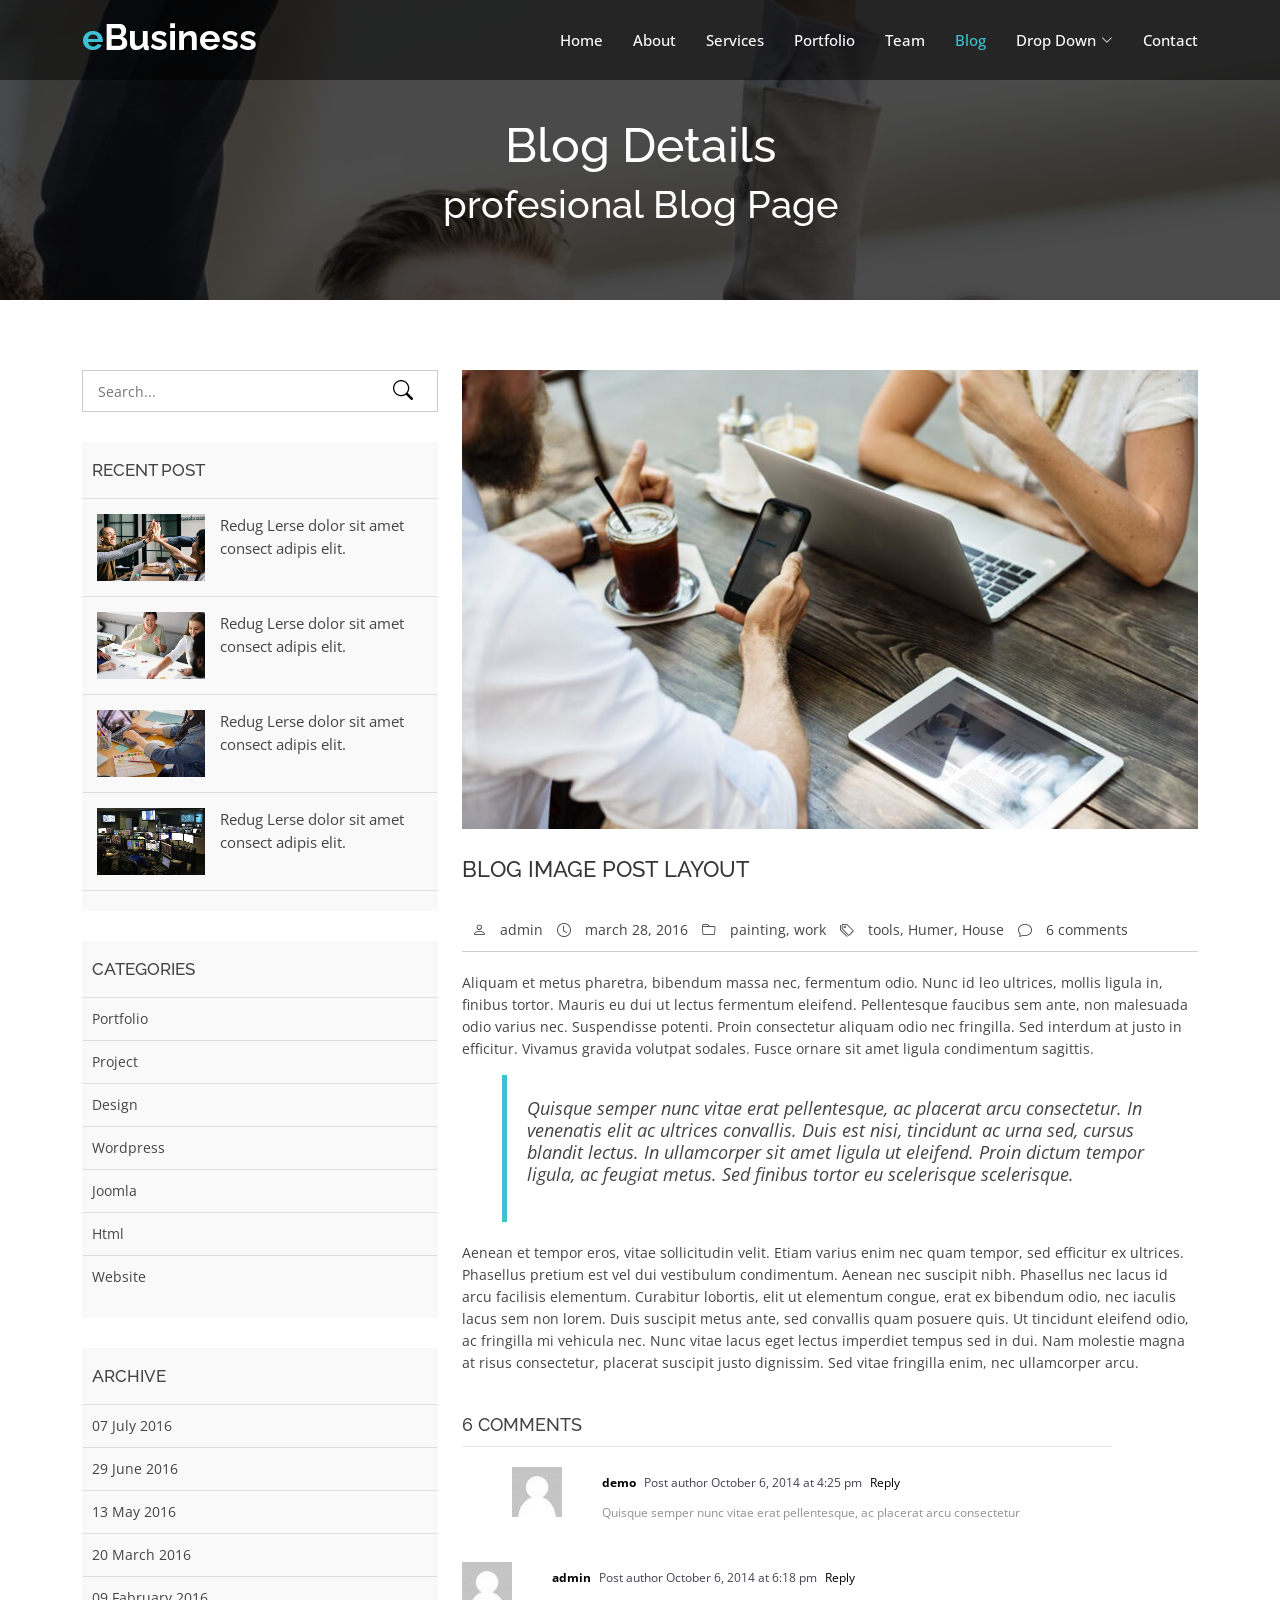
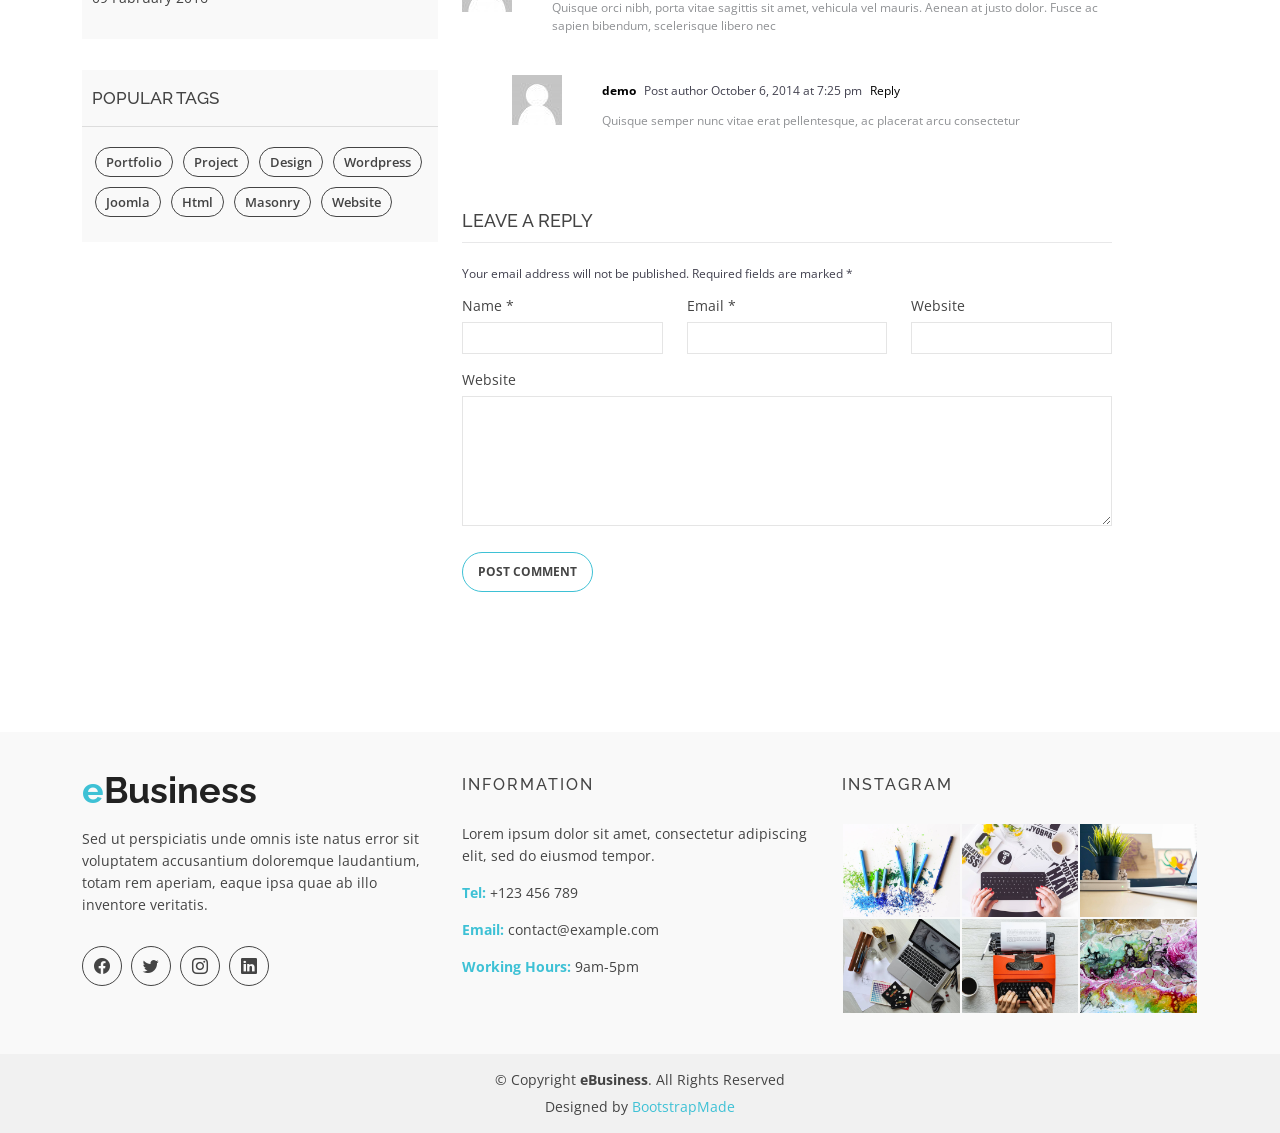
<file: blog-details.html>
<!DOCTYPE html>
<html lang="en">

<head>
  <meta charset="utf-8">
  <meta content="width=device-width, initial-scale=1.0" name="viewport">

  <title>eBusiness Bootstrap Template - Index</title>
  <meta content="" name="description">
  <meta content="" name="keywords">

  <!-- Favicons -->
  <link href="assets/img/favicon.png" rel="icon">
  <link href="assets/img/apple-touch-icon.png" rel="apple-touch-icon">

  <!-- Google Fonts -->
  <link href="https://fonts.googleapis.com/css?family=Open+Sans:300,400,400i,600,700|Raleway:300,400,400i,500,500i,700,800,900" rel="stylesheet">

  <!-- Vendor CSS Files -->
  <link href="assets/vendor/animate.css/animate.min.css" rel="stylesheet">
  <link href="assets/vendor/bootstrap/css/bootstrap.min.css" rel="stylesheet">
  <link href="assets/vendor/bootstrap-icons/bootstrap-icons.css" rel="stylesheet">
  <link href="assets/vendor/boxicons/css/boxicons.min.css" rel="stylesheet">
  <link href="assets/vendor/glightbox/css/glightbox.min.css" rel="stylesheet">
  <link href="assets/vendor/swiper/swiper-bundle.min.css" rel="stylesheet">

  <!-- Template Main CSS File -->
  <link href="assets/css/style.css" rel="stylesheet">

  <!-- =======================================================
  * Template Name: eBusiness
  * Updated: Sep 18 2023 with Bootstrap v5.3.2
  * Template URL: https://bootstrapmade.com/ebusiness-bootstrap-corporate-template/
  * Author: BootstrapMade.com
  * License: https://bootstrapmade.com/license/
  ======================================================== -->
</head>

<body>

  <!-- ======= Header ======= -->
  <header id="header" class="fixed-top d-flex align-items-center">
    <div class="container d-flex justify-content-between">

      <div class="logo">
        <h1><a href="index.html"><span>e</span>Business</a></h1>
        <!-- Uncomment below if you prefer to use an image logo -->
        <!-- <a href="index.html"><img src="assets/img/logo.png" alt="" class="img-fluid"></a>-->
      </div>

      <nav id="navbar" class="navbar">
        <ul>
          <li><a class="nav-link scrollto " href="#hero">Home</a></li>
          <li><a class="nav-link scrollto" href="#about">About</a></li>
          <li><a class="nav-link scrollto" href="#services">Services</a></li>
          <li><a class="nav-link scrollto" href="#portfolio">Portfolio</a></li>
          <li><a class="nav-link scrollto" href="#team">Team</a></li>
          <li><a class="active" href="blog.html">Blog</a></li>
          <li class="dropdown"><a href="#"><span>Drop Down</span> <i class="bi bi-chevron-down"></i></a>
            <ul>
              <li><a href="#">Drop Down 1</a></li>
              <li class="dropdown"><a href="#"><span>Deep Drop Down</span> <i class="bi bi-chevron-right"></i></a>
                <ul>
                  <li><a href="#">Deep Drop Down 1</a></li>
                  <li><a href="#">Deep Drop Down 2</a></li>
                  <li><a href="#">Deep Drop Down 3</a></li>
                  <li><a href="#">Deep Drop Down 4</a></li>
                  <li><a href="#">Deep Drop Down 5</a></li>
                </ul>
              </li>
              <li><a href="#">Drop Down 2</a></li>
              <li><a href="#">Drop Down 3</a></li>
              <li><a href="#">Drop Down 4</a></li>
            </ul>
          </li>
          <li><a class="nav-link scrollto" href="#contact">Contact</a></li>
        </ul>
        <i class="bi bi-list mobile-nav-toggle"></i>
      </nav><!-- .navbar -->

    </div>
  </header><!-- End Header -->

  <main id="main">

    <!-- ======= Blog Header ======= -->
    <div class="header-bg page-area">
      <div class="container position-relative">
        <div class="row">
          <div class="col-md-12 col-sm-12 col-xs-12">
            <div class="slider-content text-center">
              <div class="header-bottom">
                <div class="layer2">
                  <h1 class="title2">Blog Details </h1>
                </div>
                <div class="layer3">
                  <h2 class="title3">profesional Blog Page</h2>
                </div>
              </div>
            </div>
          </div>
        </div>
      </div>
    </div><!-- End Blog Header -->

    <!-- ======= Blog Page ======= -->
    <div class="blog-page area-padding">
      <div class="container">
        <div class="row">
          <div class="col-lg-4 col-md-4">
            <div class="page-head-blog">
              <div class="single-blog-page">
                <!-- search option start -->
                <form action="#">
                  <div class="search-option">
                    <input type="text" placeholder="Search...">
                    <button class="button" type="submit">
                      <i class="bi bi-search"></i>
                    </button>
                  </div>
                </form>
                <!-- search option end -->
              </div>
              <div class="single-blog-page">
                <!-- recent start -->
                <div class="left-blog">
                  <h4>recent post</h4>
                  <div class="recent-post">
                    <!-- start single post -->
                    <div class="recent-single-post">
                      <div class="post-img">
                        <a href="#">
                          <img src="assets/img/blog/1.jpg" alt="">
                        </a>
                      </div>
                      <div class="pst-content">
                        <p><a href="#"> Redug Lerse dolor sit amet consect adipis elit.</a></p>
                      </div>
                    </div>
                    <!-- End single post -->
                    <!-- start single post -->
                    <div class="recent-single-post">
                      <div class="post-img">
                        <a href="#">
                          <img src="assets/img/blog/2.jpg" alt="">
                        </a>
                      </div>
                      <div class="pst-content">
                        <p><a href="#"> Redug Lerse dolor sit amet consect adipis elit.</a></p>
                      </div>
                    </div>
                    <!-- End single post -->
                    <!-- start single post -->
                    <div class="recent-single-post">
                      <div class="post-img">
                        <a href="#">
                          <img src="assets/img/blog/3.jpg" alt="">
                        </a>
                      </div>
                      <div class="pst-content">
                        <p><a href="#"> Redug Lerse dolor sit amet consect adipis elit.</a></p>
                      </div>
                    </div>
                    <!-- End single post -->
                    <!-- start single post -->
                    <div class="recent-single-post">
                      <div class="post-img">
                        <a href="#">
                          <img src="assets/img/blog/4.jpg" alt="">
                        </a>
                      </div>
                      <div class="pst-content">
                        <p><a href="#"> Redug Lerse dolor sit amet consect adipis elit.</a></p>
                      </div>
                    </div>
                    <!-- End single post -->
                  </div>
                </div>
                <!-- recent end -->
              </div>
              <div class="single-blog-page">
                <div class="left-blog">
                  <h4>categories</h4>
                  <ul>
                    <li>
                      <a href="#">Portfolio</a>
                    </li>
                    <li>
                      <a href="#">Project</a>
                    </li>
                    <li>
                      <a href="#">Design</a>
                    </li>
                    <li>
                      <a href="#">wordpress</a>
                    </li>
                    <li>
                      <a href="#">Joomla</a>
                    </li>
                    <li>
                      <a href="#">Html</a>
                    </li>
                    <li>
                      <a href="#">Website</a>
                    </li>
                  </ul>
                </div>
              </div>
              <div class="single-blog-page">
                <div class="left-blog">
                  <h4>archive</h4>
                  <ul>
                    <li>
                      <a href="#">07 July 2016</a>
                    </li>
                    <li>
                      <a href="#">29 June 2016</a>
                    </li>
                    <li>
                      <a href="#">13 May 2016</a>
                    </li>
                    <li>
                      <a href="#">20 March 2016</a>
                    </li>
                    <li>
                      <a href="#">09 Fabruary 2016</a>
                    </li>
                  </ul>
                </div>
              </div>
              <div class="single-blog-page">
                <div class="left-tags blog-tags">
                  <div class="popular-tag left-side-tags left-blog">
                    <h4>popular tags</h4>
                    <ul>
                      <li>
                        <a href="#">Portfolio</a>
                      </li>
                      <li>
                        <a href="#">Project</a>
                      </li>
                      <li>
                        <a href="#">Design</a>
                      </li>
                      <li>
                        <a href="#">wordpress</a>
                      </li>
                      <li>
                        <a href="#">Joomla</a>
                      </li>
                      <li>
                        <a href="#">Html</a>
                      </li>
                      <li>
                        <a href="#">Masonry</a>
                      </li>
                      <li>
                        <a href="#">Website</a>
                      </li>
                    </ul>
                  </div>
                </div>
              </div>
            </div>
          </div>
          <!-- End left sidebar -->
          <!-- Start single blog -->
          <div class="col-md-8 col-sm-8 col-xs-12">
            <div class="row">
              <div class="col-md-12 col-sm-12 col-xs-12">
                <!-- single-blog start -->
                <article class="blog-post-wrapper">
                  <div class="post-thumbnail">
                    <img src="assets/img/blog/6.jpg" alt="" />
                  </div>
                  <div class="post-information">
                    <h2>Blog image post layout</h2>
                    <div class="entry-meta">
                      <span class="author-meta"><i class="bi bi-person"></i> <a href="#">admin</a></span>
                      <span><i class="bi bi-clock"></i> march 28, 2016</span>
                      <span class="tag-meta">
                        <i class="bi bi-folder"></i>
                        <a href="#">painting</a>,
                        <a href="#">work</a>
                      </span>
                      <span>
                        <i class="bi bi-tags"></i>
                        <a href="#">tools</a>,
                        <a href="#"> Humer</a>,
                        <a href="#">House</a>
                      </span>
                      <span><i class="bi bi-chat"></i> <a href="#">6 comments</a></span>
                    </div>
                    <div class="entry-content">
                      <p>Aliquam et metus pharetra, bibendum massa nec, fermentum odio. Nunc id leo ultrices, mollis ligula in, finibus tortor. Mauris eu dui ut lectus fermentum eleifend. Pellentesque faucibus sem ante, non malesuada odio varius nec. Suspendisse
                        potenti. Proin consectetur aliquam odio nec fringilla. Sed interdum at justo in efficitur. Vivamus gravida volutpat sodales. Fusce ornare sit amet ligula condimentum sagittis.</p>
                      <blockquote>
                        <p>Quisque semper nunc vitae erat pellentesque, ac placerat arcu consectetur. In venenatis elit ac ultrices convallis. Duis est nisi, tincidunt ac urna sed, cursus blandit lectus. In ullamcorper sit amet ligula ut eleifend. Proin dictum
                          tempor ligula, ac feugiat metus. Sed finibus tortor eu scelerisque scelerisque.</p>
                      </blockquote>
                      <p>Aenean et tempor eros, vitae sollicitudin velit. Etiam varius enim nec quam tempor, sed efficitur ex ultrices. Phasellus pretium est vel dui vestibulum condimentum. Aenean nec suscipit nibh. Phasellus nec lacus id arcu facilisis elementum.
                        Curabitur lobortis, elit ut elementum congue, erat ex bibendum odio, nec iaculis lacus sem non lorem. Duis suscipit metus ante, sed convallis quam posuere quis. Ut tincidunt eleifend odio, ac fringilla mi vehicula nec. Nunc vitae
                        lacus eget lectus imperdiet tempus sed in dui. Nam molestie magna at risus consectetur, placerat suscipit justo dignissim. Sed vitae fringilla enim, nec ullamcorper arcu.</p>
                    </div>
                  </div>
                </article>
                <div class="clear"></div>
                <div class="single-post-comments">
                  <div class="comments-area">
                    <div class="comments-heading">
                      <h3>6 comments</h3>
                    </div>
                    <div class="comments-list">
                      <ul>
                        <li class="threaded-comments">
                          <div class="comments-details">
                            <div class="comments-list-img">
                              <img src="assets/img/blog/b02.jpg" alt="post-author">
                            </div>
                            <div class="comments-content-wrap">
                              <span>
                                <b><a href="#">demo</a></b>
                                Post author
                                <span class="post-time">October 6, 2014 at 4:25 pm</span>
                                <a href="#">Reply</a>
                              </span>
                              <p>Quisque semper nunc vitae erat pellentesque, ac placerat arcu consectetur</p>
                            </div>
                          </div>
                        </li>
                        <li>
                          <div class="comments-details">
                            <div class="comments-list-img">
                              <img src="assets/img/blog/b02.jpg" alt="post-author">
                            </div>
                            <div class="comments-content-wrap">
                              <span>
                                <b><a href="#">admin</a></b>
                                Post author
                                <span class="post-time">October 6, 2014 at 6:18 pm </span>
                                <a href="#">Reply</a>
                              </span>
                              <p>Quisque orci nibh, porta vitae sagittis sit amet, vehicula vel mauris. Aenean at justo dolor. Fusce ac sapien bibendum, scelerisque libero nec</p>
                            </div>
                          </div>
                        </li>
                        <li class="threaded-comments">
                          <div class="comments-details">
                            <div class="comments-list-img">
                              <img src="assets/img/blog/b02.jpg" alt="post-author">
                            </div>
                            <div class="comments-content-wrap">
                              <span>
                                <b><a href="#">demo</a></b>
                                Post author
                                <span class="post-time">October 6, 2014 at 7:25 pm</span>
                                <a href="#">Reply</a>
                              </span>
                              <p>Quisque semper nunc vitae erat pellentesque, ac placerat arcu consectetur</p>
                            </div>
                          </div>
                        </li>
                      </ul>
                    </div>
                  </div>
                  <div class="comment-respond">
                    <h3 class="comment-reply-title">Leave a Reply </h3>
                    <span class="email-notes">Your email address will not be published. Required fields are marked *</span>
                    <form action="#">
                      <div class="row">
                        <div class="col-lg-4 col-md-4">
                          <p>Name *</p>
                          <input type="text" />
                        </div>
                        <div class="col-lg-4 col-md-4">
                          <p>Email *</p>
                          <input type="email" />
                        </div>
                        <div class="col-lg-4 col-md-4">
                          <p>Website</p>
                          <input type="text" />
                        </div>
                        <div class="col-lg-12 col-md-12 col-sm-12 comment-form-comment">
                          <p>Website</p>
                          <textarea id="message-box" cols="30" rows="10"></textarea>
                          <input type="submit" value="Post Comment" />
                        </div>
                      </div>
                    </form>
                  </div>
                </div>
                <!-- single-blog end -->
              </div>
            </div>
          </div>
        </div>
      </div>
    </div><!-- End Blog Page -->

  </main><!-- End #main -->

  <!-- ======= Footer ======= -->
  <footer>
    <div class="footer-area">
      <div class="container">
        <div class="row">
          <div class="col-md-4">
            <div class="footer-content">
              <div class="footer-head">
                <div class="footer-logo">
                  <h2><span>e</span>Business</h2>
                </div>

                <p>Sed ut perspiciatis unde omnis iste natus error sit voluptatem accusantium doloremque laudantium, totam rem aperiam, eaque ipsa quae ab illo inventore veritatis.</p>
                <div class="footer-icons">
                  <ul>
                    <li>
                      <a href="#"><i class="bi bi-facebook"></i></a>
                    </li>
                    <li>
                      <a href="#"><i class="bi bi-twitter"></i></a>
                    </li>
                    <li>
                      <a href="#"><i class="bi bi-instagram"></i></a>
                    </li>
                    <li>
                      <a href="#"><i class="bi bi-linkedin"></i></a>
                    </li>
                  </ul>
                </div>
              </div>
            </div>
          </div>
          <!-- end single footer -->
          <div class="col-md-4">
            <div class="footer-content">
              <div class="footer-head">
                <h4>information</h4>
                <p>
                  Lorem ipsum dolor sit amet, consectetur adipiscing elit, sed do eiusmod tempor.
                </p>
                <div class="footer-contacts">
                  <p><span>Tel:</span> +123 456 789</p>
                  <p><span>Email:</span> contact@example.com</p>
                  <p><span>Working Hours:</span> 9am-5pm</p>
                </div>
              </div>
            </div>
          </div>
          <!-- end single footer -->
          <div class="col-md-4">
            <div class="footer-content">
              <div class="footer-head">
                <h4>Instagram</h4>
                <div class="flicker-img">
                  <a href="#"><img src="assets/img/portfolio/1.jpg" alt=""></a>
                  <a href="#"><img src="assets/img/portfolio/2.jpg" alt=""></a>
                  <a href="#"><img src="assets/img/portfolio/3.jpg" alt=""></a>
                  <a href="#"><img src="assets/img/portfolio/4.jpg" alt=""></a>
                  <a href="#"><img src="assets/img/portfolio/5.jpg" alt=""></a>
                  <a href="#"><img src="assets/img/portfolio/6.jpg" alt=""></a>
                </div>
              </div>
            </div>
          </div>
        </div>
      </div>
    </div>
    <div class="footer-area-bottom">
      <div class="container">
        <div class="row">
          <div class="col-md-12 col-sm-12 col-xs-12">
            <div class="copyright text-center">
              <p>
                &copy; Copyright <strong>eBusiness</strong>. All Rights Reserved
              </p>
            </div>
            <div class="credits">
              <!--
              All the links in the footer should remain intact.
              You can delete the links only if you purchased the pro version.
              Licensing information: https://bootstrapmade.com/license/
              Purchase the pro version with working PHP/AJAX contact form: https://bootstrapmade.com/buy/?theme=eBusiness
            -->
              Designed by <a href="https://bootstrapmade.com/">BootstrapMade</a>
            </div>
          </div>
        </div>
      </div>
    </div>
  </footer><!-- End  Footer -->

  <div id="preloader"></div>
  <a href="#" class="back-to-top d-flex align-items-center justify-content-center"><i class="bi bi-arrow-up-short"></i></a>

  <!-- Vendor JS Files -->
  <script src="assets/vendor/bootstrap/js/bootstrap.bundle.min.js"></script>
  <script src="assets/vendor/glightbox/js/glightbox.min.js"></script>
  <script src="assets/vendor/isotope-layout/isotope.pkgd.min.js"></script>
  <script src="assets/vendor/swiper/swiper-bundle.min.js"></script>
  <script src="assets/vendor/php-email-form/validate.js"></script>

  <!-- Template Main JS File -->
  <script src="assets/js/main.js"></script>

</body>

</html>
</file>
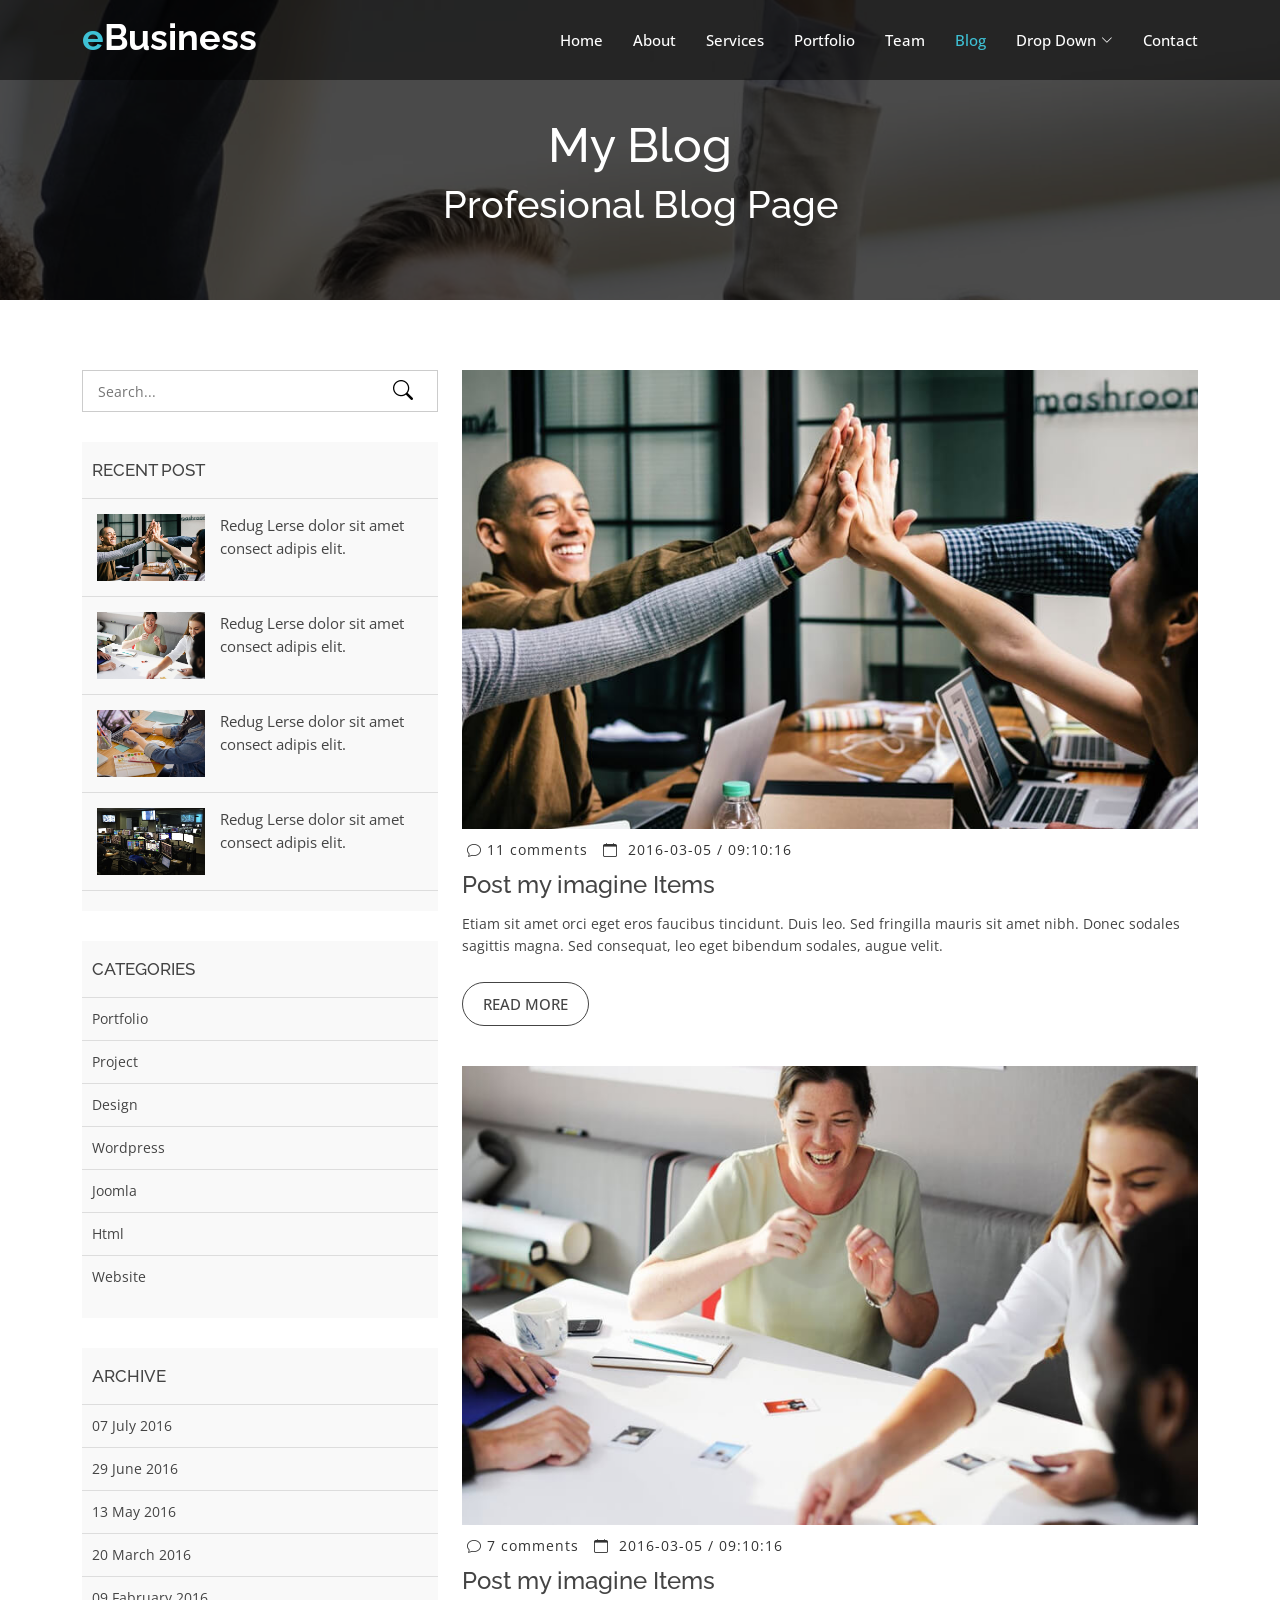
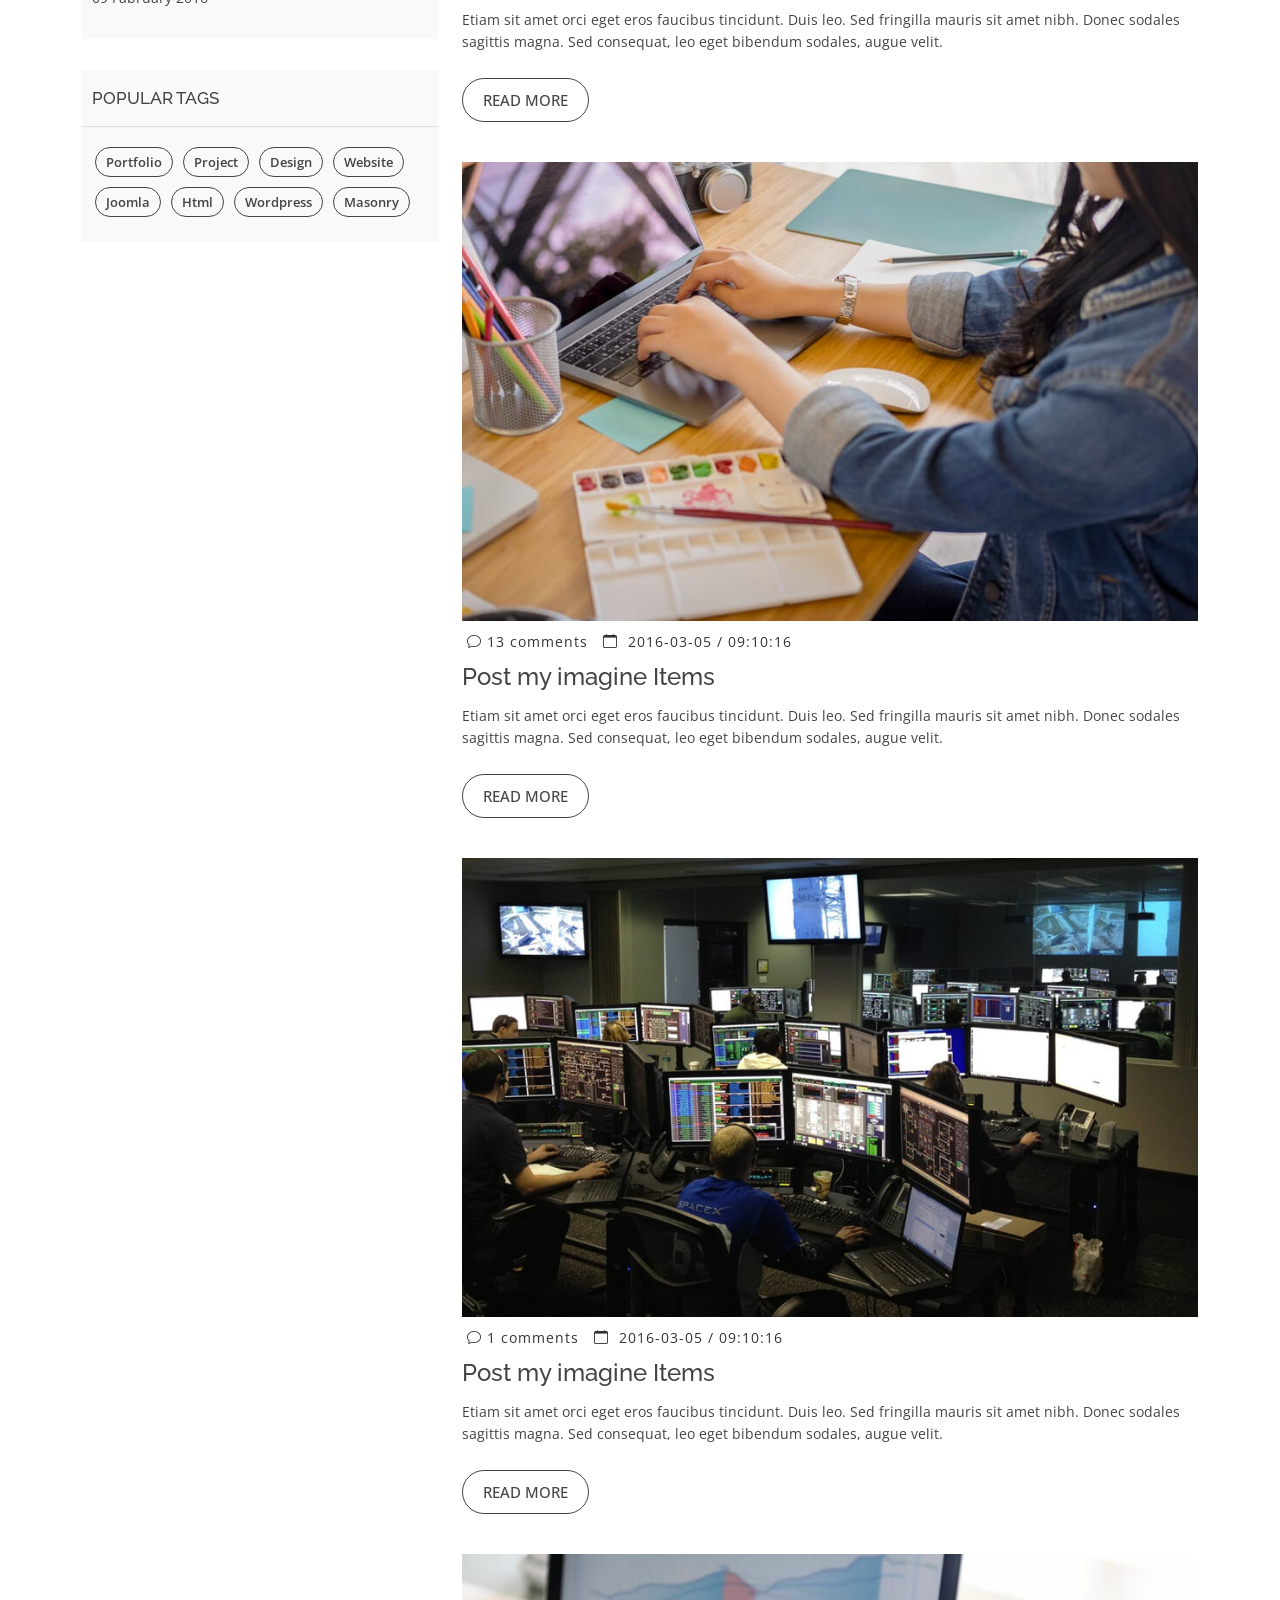
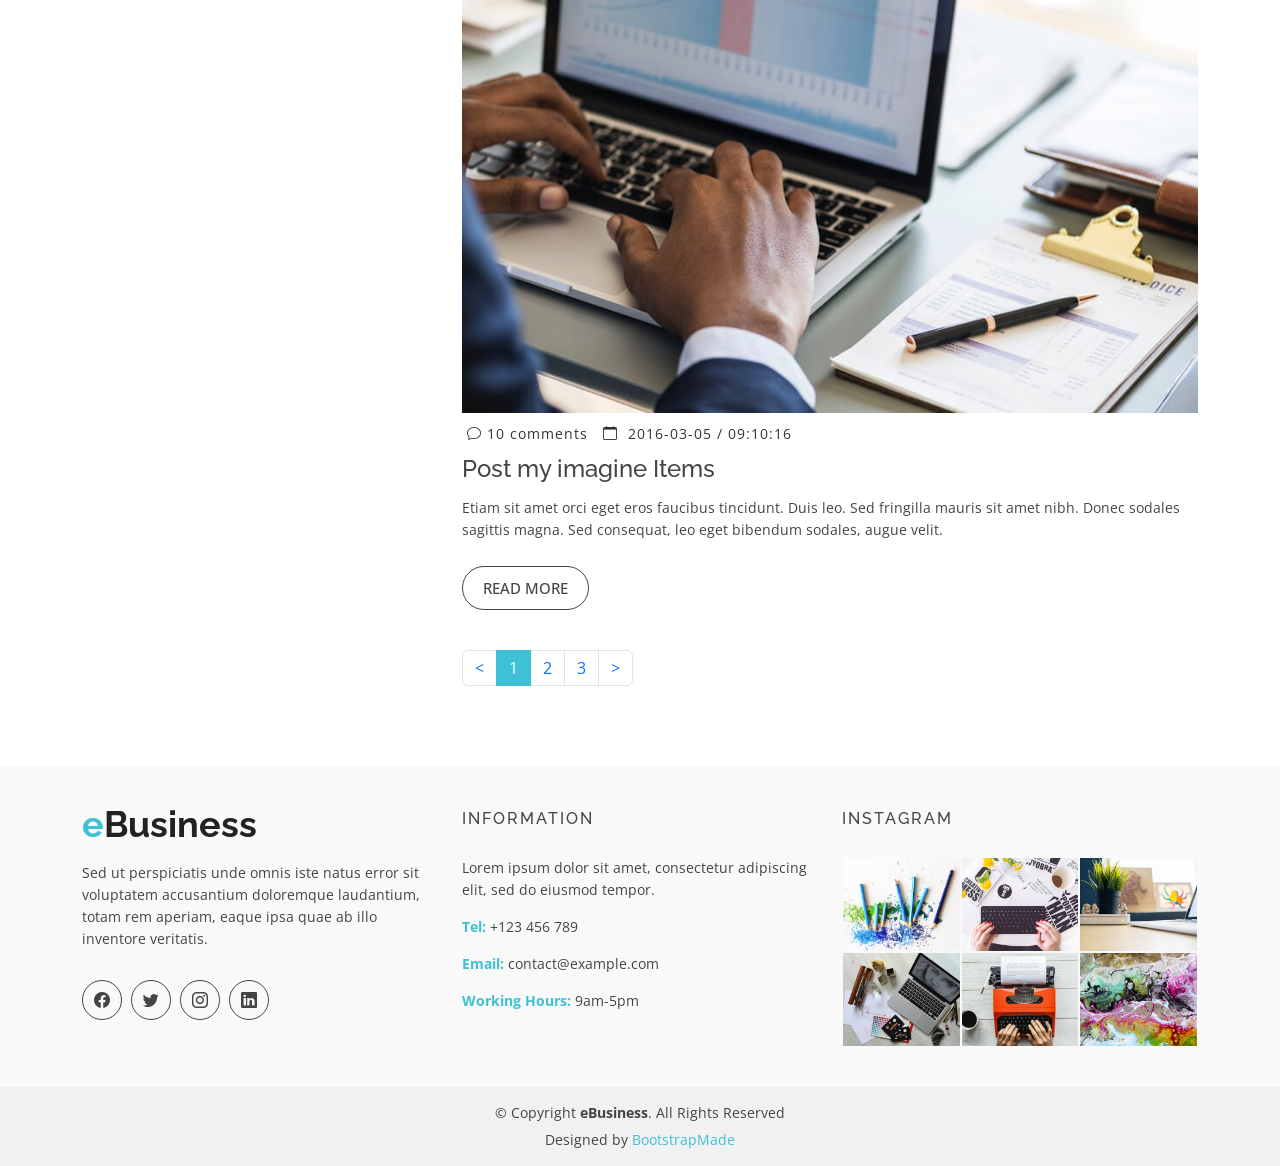
<file: blog.html>
<!DOCTYPE html>
<html lang="en">

<head>
  <meta charset="utf-8">
  <meta content="width=device-width, initial-scale=1.0" name="viewport">

  <title>eBusiness Bootstrap Template - Index</title>
  <meta content="" name="description">
  <meta content="" name="keywords">

  <!-- Favicons -->
  <link href="assets/img/favicon.png" rel="icon">
  <link href="assets/img/apple-touch-icon.png" rel="apple-touch-icon">

  <!-- Google Fonts -->
  <link href="https://fonts.googleapis.com/css?family=Open+Sans:300,400,400i,600,700|Raleway:300,400,400i,500,500i,700,800,900" rel="stylesheet">

  <!-- Vendor CSS Files -->
  <link href="assets/vendor/animate.css/animate.min.css" rel="stylesheet">
  <link href="assets/vendor/bootstrap/css/bootstrap.min.css" rel="stylesheet">
  <link href="assets/vendor/bootstrap-icons/bootstrap-icons.css" rel="stylesheet">
  <link href="assets/vendor/boxicons/css/boxicons.min.css" rel="stylesheet">
  <link href="assets/vendor/glightbox/css/glightbox.min.css" rel="stylesheet">
  <link href="assets/vendor/swiper/swiper-bundle.min.css" rel="stylesheet">

  <!-- Template Main CSS File -->
  <link href="assets/css/style.css" rel="stylesheet">

  <!-- =======================================================
  * Template Name: eBusiness
  * Updated: Sep 18 2023 with Bootstrap v5.3.2
  * Template URL: https://bootstrapmade.com/ebusiness-bootstrap-corporate-template/
  * Author: BootstrapMade.com
  * License: https://bootstrapmade.com/license/
  ======================================================== -->
</head>

<body>

  <!-- ======= Header ======= -->
  <header id="header" class="fixed-top d-flex align-items-center">
    <div class="container d-flex justify-content-between">

      <div class="logo">
        <h1><a href="index.html"><span>e</span>Business</a></h1>
        <!-- Uncomment below if you prefer to use an image logo -->
        <!-- <a href="index.html"><img src="assets/img/logo.png" alt="" class="img-fluid"></a>-->
      </div>

      <nav id="navbar" class="navbar">
        <ul>
          <li><a class="nav-link scrollto " href="#hero">Home</a></li>
          <li><a class="nav-link scrollto" href="#about">About</a></li>
          <li><a class="nav-link scrollto" href="#services">Services</a></li>
          <li><a class="nav-link scrollto" href="#portfolio">Portfolio</a></li>
          <li><a class="nav-link scrollto" href="#team">Team</a></li>
          <li><a class="active" href="blog.html">Blog</a></li>
          <li class="dropdown"><a href="#"><span>Drop Down</span> <i class="bi bi-chevron-down"></i></a>
            <ul>
              <li><a href="#">Drop Down 1</a></li>
              <li class="dropdown"><a href="#"><span>Deep Drop Down</span> <i class="bi bi-chevron-right"></i></a>
                <ul>
                  <li><a href="#">Deep Drop Down 1</a></li>
                  <li><a href="#">Deep Drop Down 2</a></li>
                  <li><a href="#">Deep Drop Down 3</a></li>
                  <li><a href="#">Deep Drop Down 4</a></li>
                  <li><a href="#">Deep Drop Down 5</a></li>
                </ul>
              </li>
              <li><a href="#">Drop Down 2</a></li>
              <li><a href="#">Drop Down 3</a></li>
              <li><a href="#">Drop Down 4</a></li>
            </ul>
          </li>
          <li><a class="nav-link scrollto" href="#contact">Contact</a></li>
        </ul>
        <i class="bi bi-list mobile-nav-toggle"></i>
      </nav><!-- .navbar -->

    </div>
  </header><!-- End Header -->

  <main id="main">

    <!-- ======= Blog Header ======= -->
    <div class="header-bg page-area">
      <div class="container position-relative">
        <div class="row">
          <div class="col-md-12 col-sm-12 col-xs-12">
            <div class="slider-content text-center">
              <div class="header-bottom">
                <div class="layer2">
                  <h1 class="title2">My Blog</h1>
                </div>
                <div class="layer3">
                  <h2 class="title3">Profesional Blog Page</h2>
                </div>
              </div>
            </div>
          </div>
        </div>
      </div>
    </div><!-- End Blog Header -->

    <!-- ======= Blog Page ======= -->
    <div class="blog-page area-padding">
      <div class="container">
        <div class="row">
          <div class="col-lg-4 col-md-4">
            <div class="page-head-blog">
              <div class="single-blog-page">
                <!-- search option start -->
                <form action="#">
                  <div class="search-option">
                    <input type="text" placeholder="Search...">
                    <button class="button" type="submit">
                      <i class="bi bi-search"></i>
                    </button>
                  </div>
                </form>
                <!-- search option end -->
              </div>
              <div class="single-blog-page">
                <!-- recent start -->
                <div class="left-blog">
                  <h4>recent post</h4>
                  <div class="recent-post">
                    <!-- start single post -->
                    <div class="recent-single-post">
                      <div class="post-img">
                        <a href="#">
                          <img src="assets/img/blog/1.jpg" alt="">
                        </a>
                      </div>
                      <div class="pst-content">
                        <p><a href="#"> Redug Lerse dolor sit amet consect adipis elit.</a></p>
                      </div>
                    </div>
                    <!-- End single post -->
                    <!-- start single post -->
                    <div class="recent-single-post">
                      <div class="post-img">
                        <a href="#">
                          <img src="assets/img/blog/2.jpg" alt="">
                        </a>
                      </div>
                      <div class="pst-content">
                        <p><a href="#"> Redug Lerse dolor sit amet consect adipis elit.</a></p>
                      </div>
                    </div>
                    <!-- End single post -->
                    <!-- start single post -->
                    <div class="recent-single-post">
                      <div class="post-img">
                        <a href="#">
                          <img src="assets/img/blog/3.jpg" alt="">
                        </a>
                      </div>
                      <div class="pst-content">
                        <p><a href="#"> Redug Lerse dolor sit amet consect adipis elit.</a></p>
                      </div>
                    </div>
                    <!-- End single post -->
                    <!-- start single post -->
                    <div class="recent-single-post">
                      <div class="post-img">
                        <a href="#">
                          <img src="assets/img/blog/4.jpg" alt="">
                        </a>
                      </div>
                      <div class="pst-content">
                        <p><a href="#"> Redug Lerse dolor sit amet consect adipis elit.</a></p>
                      </div>
                    </div>
                    <!-- End single post -->
                  </div>
                </div>
                <!-- recent end -->
              </div>
              <div class="single-blog-page">
                <div class="left-blog">
                  <h4>categories</h4>
                  <ul>
                    <li>
                      <a href="#">Portfolio</a>
                    </li>
                    <li>
                      <a href="#">Project</a>
                    </li>
                    <li>
                      <a href="#">Design</a>
                    </li>
                    <li>
                      <a href="#">wordpress</a>
                    </li>
                    <li>
                      <a href="#">Joomla</a>
                    </li>
                    <li>
                      <a href="#">Html</a>
                    </li>
                    <li>
                      <a href="#">Website</a>
                    </li>
                  </ul>
                </div>
              </div>
              <div class="single-blog-page">
                <div class="left-blog">
                  <h4>archive</h4>
                  <ul>
                    <li>
                      <a href="#">07 July 2016</a>
                    </li>
                    <li>
                      <a href="#">29 June 2016</a>
                    </li>
                    <li>
                      <a href="#">13 May 2016</a>
                    </li>
                    <li>
                      <a href="#">20 March 2016</a>
                    </li>
                    <li>
                      <a href="#">09 Fabruary 2016</a>
                    </li>
                  </ul>
                </div>
              </div>
              <div class="single-blog-page">
                <div class="left-tags blog-tags">
                  <div class="popular-tag left-side-tags left-blog">
                    <h4>popular tags</h4>
                    <ul>
                      <li>
                        <a href="#">Portfolio</a>
                      </li>
                      <li>
                        <a href="#">Project</a>
                      </li>
                      <li>
                        <a href="#">Design</a>
                      </li>
                      <li>
                        <a href="#">Website</a>
                      </li>
                      <li>
                        <a href="#">Joomla</a>
                      </li>
                      <li>
                        <a href="#">Html</a>
                      </li>
                      <li>
                        <a href="#">wordpress</a>
                      </li>
                      <li>
                        <a href="#">Masonry</a>
                      </li>
                    </ul>
                  </div>
                </div>
              </div>
            </div>
          </div>
          <!-- End left sidebar -->
          <!-- Start single blog -->
          <div class="col-md-8 col-sm-8 col-xs-12">
            <div class="row">
              <div class="col-md-12 col-sm-12 col-xs-12">
                <div class="single-blog">
                  <div class="single-blog-img">
                    <a href="blog-details.html">
                      <img src="assets/img/blog/1.jpg" alt="">
                    </a>
                  </div>
                  <div class="blog-meta">
                    <span class="comments-type">
                      <i class="bi bi-chat"></i>
                      <a href="#">11 comments</a>
                    </span>
                    <span class="date-type">
                      <i class="bi bi-calendar"></i>2016-03-05 / 09:10:16
                    </span>
                  </div>
                  <div class="blog-text">
                    <h4>
                      <a href="#">Post my imagine Items</a>
                    </h4>
                    <p>
                      Etiam sit amet orci eget eros faucibus tincidunt. Duis leo. Sed fringilla mauris sit amet nibh. Donec sodales sagittis magna. Sed consequat, leo eget bibendum sodales, augue velit.
                    </p>
                  </div>
                  <span>
                    <a href="blog-details.html" class="ready-btn">Read more</a>
                  </span>
                </div>
              </div>
              <!-- End single blog -->
              <div class="col-md-12 col-sm-12 col-xs-12">
                <div class="single-blog">
                  <div class="single-blog-img">
                    <a href="blog-details.html">
                      <img src="assets/img/blog/2.jpg" alt="">
                    </a>
                  </div>
                  <div class="blog-meta">
                    <span class="comments-type">
                      <i class="bi bi-chat"></i>
                      <a href="#">7 comments</a>
                    </span>
                    <span class="date-type">
                      <i class="bi bi-calendar"></i>2016-03-05 / 09:10:16
                    </span>
                  </div>
                  <div class="blog-text">
                    <h4>
                      <a href="#">Post my imagine Items</a>
                    </h4>
                    <p>
                      Etiam sit amet orci eget eros faucibus tincidunt. Duis leo. Sed fringilla mauris sit amet nibh. Donec sodales sagittis magna. Sed consequat, leo eget bibendum sodales, augue velit.
                    </p>
                  </div>
                  <span>
                    <a href="blog-details.html" class="ready-btn">Read more</a>
                  </span>
                </div>
              </div>
              <!-- Start single blog -->
              <div class="col-md-12 col-sm-12 col-xs-12">
                <div class="single-blog">
                  <div class="single-blog-img">
                    <a href="blog-details.html">
                      <img src="assets/img/blog/3.jpg" alt="">
                    </a>
                  </div>
                  <div class="blog-meta">
                    <span class="comments-type">
                      <i class="bi bi-chat"></i>
                      <a href="#">13 comments</a>
                    </span>
                    <span class="date-type">
                      <i class="bi bi-calendar"></i>2016-03-05 / 09:10:16
                    </span>
                  </div>
                  <div class="blog-text">
                    <h4>
                      <a href="#">Post my imagine Items</a>
                    </h4>
                    <p>
                      Etiam sit amet orci eget eros faucibus tincidunt. Duis leo. Sed fringilla mauris sit amet nibh. Donec sodales sagittis magna. Sed consequat, leo eget bibendum sodales, augue velit.
                    </p>
                  </div>
                  <span>
                    <a href="blog-details.html" class="ready-btn">Read more</a>
                  </span>
                </div>
              </div>
              <!-- End single blog -->
              <div class="col-md-12 col-sm-12 col-xs-12">
                <div class="single-blog">
                  <div class="single-blog-img">
                    <a href="blog-details.html">
                      <img src="assets/img/blog/4.jpg" alt="">
                    </a>
                  </div>
                  <div class="blog-meta">
                    <span class="comments-type">
                      <i class="bi bi-chat"></i>
                      <a href="#">1 comments</a>
                    </span>
                    <span class="date-type">
                      <i class="bi bi-calendar"></i>2016-03-05 / 09:10:16
                    </span>
                  </div>
                  <div class="blog-text">
                    <h4>
                      <a href="#">Post my imagine Items</a>
                    </h4>
                    <p>
                      Etiam sit amet orci eget eros faucibus tincidunt. Duis leo. Sed fringilla mauris sit amet nibh. Donec sodales sagittis magna. Sed consequat, leo eget bibendum sodales, augue velit.
                    </p>
                  </div>
                  <span>
                    <a href="blog-details.html" class="ready-btn">Read more</a>
                  </span>
                </div>
              </div>
              <!-- Start single blog -->
              <div class="col-md-12 col-sm-12 col-xs-12">
                <div class="single-blog">
                  <div class="single-blog-img">
                    <a href="blog-details.html">
                      <img src="assets/img/blog/5.jpg" alt="">
                    </a>
                  </div>
                  <div class="blog-meta">
                    <span class="comments-type">
                      <i class="bi bi-chat"></i>
                      <a href="#">10 comments</a>
                    </span>
                    <span class="date-type">
                      <i class="bi bi-calendar"></i>2016-03-05 / 09:10:16
                    </span>
                  </div>
                  <div class="blog-text">
                    <h4>
                      <a href="#">Post my imagine Items</a>
                    </h4>
                    <p>
                      Etiam sit amet orci eget eros faucibus tincidunt. Duis leo. Sed fringilla mauris sit amet nibh. Donec sodales sagittis magna. Sed consequat, leo eget bibendum sodales, augue velit.
                    </p>
                  </div>
                  <span>
                    <a href="blog-details.html" class="ready-btn">Read more</a>
                  </span>
                </div>
              </div>
              <!-- End single blog -->
              <div class="blog-pagination">
                <ul class="pagination">
                  <li class="page-item"><a href="#" class="page-link">&lt;</a></li>
                  <li class="page-item active"><a href="#" class="page-link">1</a></li>
                  <li class="page-item"><a href="#" class="page-link">2</a></li>
                  <li class="page-item"><a href="#" class="page-link">3</a></li>
                  <li class="page-item"><a href="#" class="page-link">&gt;</a></li>
                </ul>
              </div>
            </div>
          </div>
        </div>
      </div>
    </div><!-- End Blog Page -->

  </main><!-- End #main -->

  <!-- ======= Footer ======= -->
  <footer>
    <div class="footer-area">
      <div class="container">
        <div class="row">
          <div class="col-md-4">
            <div class="footer-content">
              <div class="footer-head">
                <div class="footer-logo">
                  <h2><span>e</span>Business</h2>
                </div>

                <p>Sed ut perspiciatis unde omnis iste natus error sit voluptatem accusantium doloremque laudantium, totam rem aperiam, eaque ipsa quae ab illo inventore veritatis.</p>
                <div class="footer-icons">
                  <ul>
                    <li>
                      <a href="#"><i class="bi bi-facebook"></i></a>
                    </li>
                    <li>
                      <a href="#"><i class="bi bi-twitter"></i></a>
                    </li>
                    <li>
                      <a href="#"><i class="bi bi-instagram"></i></a>
                    </li>
                    <li>
                      <a href="#"><i class="bi bi-linkedin"></i></a>
                    </li>
                  </ul>
                </div>
              </div>
            </div>
          </div>
          <!-- end single footer -->
          <div class="col-md-4">
            <div class="footer-content">
              <div class="footer-head">
                <h4>information</h4>
                <p>
                  Lorem ipsum dolor sit amet, consectetur adipiscing elit, sed do eiusmod tempor.
                </p>
                <div class="footer-contacts">
                  <p><span>Tel:</span> +123 456 789</p>
                  <p><span>Email:</span> contact@example.com</p>
                  <p><span>Working Hours:</span> 9am-5pm</p>
                </div>
              </div>
            </div>
          </div>
          <!-- end single footer -->
          <div class="col-md-4">
            <div class="footer-content">
              <div class="footer-head">
                <h4>Instagram</h4>
                <div class="flicker-img">
                  <a href="#"><img src="assets/img/portfolio/1.jpg" alt=""></a>
                  <a href="#"><img src="assets/img/portfolio/2.jpg" alt=""></a>
                  <a href="#"><img src="assets/img/portfolio/3.jpg" alt=""></a>
                  <a href="#"><img src="assets/img/portfolio/4.jpg" alt=""></a>
                  <a href="#"><img src="assets/img/portfolio/5.jpg" alt=""></a>
                  <a href="#"><img src="assets/img/portfolio/6.jpg" alt=""></a>
                </div>
              </div>
            </div>
          </div>
        </div>
      </div>
    </div>
    <div class="footer-area-bottom">
      <div class="container">
        <div class="row">
          <div class="col-md-12 col-sm-12 col-xs-12">
            <div class="copyright text-center">
              <p>
                &copy; Copyright <strong>eBusiness</strong>. All Rights Reserved
              </p>
            </div>
            <div class="credits">
              <!--
              All the links in the footer should remain intact.
              You can delete the links only if you purchased the pro version.
              Licensing information: https://bootstrapmade.com/license/
              Purchase the pro version with working PHP/AJAX contact form: https://bootstrapmade.com/buy/?theme=eBusiness
            -->
              Designed by <a href="https://bootstrapmade.com/">BootstrapMade</a>
            </div>
          </div>
        </div>
      </div>
    </div>
  </footer><!-- End  Footer -->

  <div id="preloader"></div>
  <a href="#" class="back-to-top d-flex align-items-center justify-content-center"><i class="bi bi-arrow-up-short"></i></a>

  <!-- Vendor JS Files -->
  <script src="assets/vendor/bootstrap/js/bootstrap.bundle.min.js"></script>
  <script src="assets/vendor/glightbox/js/glightbox.min.js"></script>
  <script src="assets/vendor/isotope-layout/isotope.pkgd.min.js"></script>
  <script src="assets/vendor/swiper/swiper-bundle.min.js"></script>
  <script src="assets/vendor/php-email-form/validate.js"></script>

  <!-- Template Main JS File -->
  <script src="assets/js/main.js"></script>

</body>

</html>
</file>
<file: assets/css/style.css>
/**
* Template Name: eBusiness
* Updated: Sep 18 2023 with Bootstrap v5.3.2
* Template URL: https://bootstrapmade.com/ebusiness-bootstrap-corporate-template/
* Author: BootstrapMade.com
* License: https://bootstrapmade.com/license/
*/

/*--------------------------------------------------------------
# General
--------------------------------------------------------------*/
html,
body {
  height: 100%;
}

.floatleft {
  float: left;
}

.floatright {
  float: right;
}

.alignleft {
  float: left;
  margin-right: 15px;
  margin-bottom: 15px;
}

.alignright {
  float: right;
  margin-left: 15px;
  margin-bottom: 15px;
}

.aligncenter {
  display: block;
  margin: 0 auto 15px;
}

a:focus {
  outline: 0px solid;
}

img {
  max-width: 100%;
  height: auto;
}

.fix {
  overflow: hidden;
}

p {
  margin: 0 0 15px;
  color: #444;
}

h1,
h2,
h3,
h4,
h5,
h6 {
  font-family: "Raleway", sans-serif;
  margin: 0 0 15px;
  color: #444;
  font-weight: 500;
}

h1 {
  font-size: 48px;
  line-height: 50px;
}

h2 {
  font-size: 38px;
  line-height: 40px;
}

h3 {
  font-size: 30px;
  line-height: 32px;
}

h4 {
  font-size: 24px;
  line-height: 26px;
}

h5 {
  font-size: 20px;
  line-height: 22px;
}

h6 {
  font-size: 16px;
  line-height: 20px;
}

a {
  transition: all 0.3s ease 0s;
  text-decoration: none;
}

a:hover {
  color: #3EC1D5;
  text-decoration: none;
}

a:active,
a:hover {
  outline: 0 none;
}

body {
  background: #fff none repeat scroll 0 0;
  color: #444;
  font-family: "Open Sans", sans-serif;
  font-size: 14px;
  text-align: left;
  overflow-x: hidden;
  line-height: 22px;
}

/*--------------------------------------------------------------
# Back to top button
--------------------------------------------------------------*/
.back-to-top {
  position: fixed;
  visibility: hidden;
  opacity: 0;
  right: 15px;
  bottom: 15px;
  z-index: 996;
  background: #3ec1d5;
  width: 40px;
  height: 40px;
  transition: all 0.4s;
}

.back-to-top i {
  font-size: 28px;
  color: #fff;
  line-height: 0;
}

.back-to-top:hover {
  background: #60ccdc;
  color: #fff;
}

.back-to-top.active {
  visibility: visible;
  opacity: 1;
}

.clear {
  clear: both;
}

ul {
  list-style: outside none none;
  margin: 0;
  padding: 0;
}

input,
select,
textarea,
input[type=text],
input[type=date],
input[type=url],
input[type=email],
input[type=password],
input[type=tel],
button,
button[type=submit] {
  -moz-appearance: none;
  box-shadow: none !important;
}

div#preloader {
  position: fixed;
  left: 0;
  top: 0;
  z-index: 99999;
  width: 100%;
  height: 100%;
  overflow: visible;
  background: #fff url("../img/preloader.gif") no-repeat center center;
}

::-moz-selection {
  background: #3EC1D5;
  text-shadow: none;
}

::selection {
  background: #3EC1D5;
  text-shadow: none;
}

.area-padding {
  padding: 70px 0px 80px;
}

.area-padding-2 {
  padding: 70px 0px 50px;
}

.padding-2 {
  padding-bottom: 90px;
}

.section-headline h2 {
  display: inline-block;
  font-size: 40px;
  font-weight: 600;
  margin-bottom: 70px;
  position: relative;
  text-transform: capitalize;
}

.section-headline h2::after {
  border: 1px solid #333;
  bottom: -20px;
  content: "";
  left: 0;
  margin: 0 auto;
  position: absolute;
  right: 0;
  width: 40%;
}

.sec-head {
  display: inline-block;
  font-size: 17px;
  font-weight: 600;
  margin-bottom: 0;
  padding: 0 0 10px;
  text-transform: uppercase;
  transition: all 0.4s ease 0s;
}

/*--------------------------------------------------------------
# Header
--------------------------------------------------------------*/
#header {
  height: 80px;
  transition: all 0.5s;
  z-index: 997;
  transition: all 0.5s;
  background: rgba(0, 0, 0, 0.5);
}

#header.header-scrolled {
  background: rgba(0, 0, 0, 0.8);
  height: 64px;
}

#header .logo h1 {
  font-size: 36px;
  margin: 0;
  padding: 0;
  line-height: 1;
  font-weight: bold;
}

#header .logo h1 span {
  color: #3ec1d5;
}

#header .logo h1 a,
#header .logo h1 a:hover {
  color: #fff;
  text-decoration: none;
}

#header .logo img {
  padding: 0;
  margin: 0;
  max-height: 40px;
}

@media (max-width: 768px) {
  #header {
    height: 64px;
    background: rgba(0, 0, 0, 0.8);
  }

  #header .logo h1 {
    font-size: 28px;
  }
}

.header-bg {
  background: url(../img/background/page-header.jpg);
  background-repeat: no-repeat;
  background-size: cover;
  background-position: top center;
  padding: 120px 0 60px;
}

.header-bg::before {
  content: "";
  position: absolute;
  left: 0;
  right: 0;
  top: 0;
  bottom: 0;
  background: rgba(0, 0, 0, 0.7);
}

@media (min-width: 1025px) {
  .header-bg {
    background-attachment: fixed;
  }
}

/*--------------------------------------------------------------
# Navigation Menu
--------------------------------------------------------------*/
/**
* Desktop Navigation 
*/
.navbar {
  padding: 0;
}

.navbar ul {
  margin: 0;
  padding: 0;
  display: flex;
  list-style: none;
  align-items: center;
}

.navbar li {
  position: relative;
}

.navbar a,
.navbar a:focus {
  display: flex;
  align-items: center;
  justify-content: space-between;
  padding: 10px 0 10px 30px;
  font-size: 15px;
  font-weight: 500;
  color: #fff;
  white-space: nowrap;
  transition: 0.3s;
}

.navbar a i,
.navbar a:focus i {
  font-size: 12px;
  line-height: 0;
  margin-left: 5px;
}

.navbar a:hover,
.navbar .active,
.navbar .active:focus,
.navbar li:hover>a {
  color: #3ec1d5;
}

.navbar .dropdown ul {
  display: block;
  position: absolute;
  left: 14px;
  top: calc(100% + 30px);
  margin: 0;
  padding: 10px 0;
  z-index: 99;
  opacity: 0;
  visibility: hidden;
  background: #fff;
  box-shadow: 0px 0px 30px rgba(127, 137, 161, 0.25);
  transition: 0.3s;
}

.navbar .dropdown ul li {
  min-width: 200px;
}

.navbar .dropdown ul a {
  padding: 10px 20px;
  font-size: 14px;
  text-transform: none;
  color: #0d2529;
}

.navbar .dropdown ul a i {
  font-size: 12px;
}

.navbar .dropdown ul a:hover,
.navbar .dropdown ul .active:hover,
.navbar .dropdown ul li:hover>a {
  color: #3ec1d5;
}

.navbar .dropdown:hover>ul {
  opacity: 1;
  top: 100%;
  visibility: visible;
}

.navbar .dropdown .dropdown ul {
  top: 0;
  left: calc(100% - 30px);
  visibility: hidden;
}

.navbar .dropdown .dropdown:hover>ul {
  opacity: 1;
  top: 0;
  left: 100%;
  visibility: visible;
}

@media (max-width: 1366px) {
  .navbar .dropdown .dropdown ul {
    left: -90%;
  }

  .navbar .dropdown .dropdown:hover>ul {
    left: -100%;
  }
}

/**
* Mobile Navigation 
*/
.mobile-nav-toggle {
  color: #fff;
  font-size: 28px;
  cursor: pointer;
  display: none;
  line-height: 0;
  transition: 0.5s;
}

@media (max-width: 991px) {
  .mobile-nav-toggle {
    display: block;
  }

  .navbar ul {
    display: none;
  }
}

.navbar-mobile {
  position: fixed;
  overflow: hidden;
  top: 0;
  right: 0;
  left: 0;
  bottom: 0;
  background: rgba(1, 2, 2, 0.9);
  transition: 0.3s;
  z-index: 999;
}

.navbar-mobile .mobile-nav-toggle {
  position: absolute;
  top: 15px;
  right: 15px;
}

.navbar-mobile ul {
  display: block;
  position: absolute;
  top: 55px;
  right: 15px;
  bottom: 15px;
  left: 15px;
  padding: 10px 0;
  background-color: #fff;
  overflow-y: auto;
  transition: 0.3s;
}

.navbar-mobile a,
.navbar-mobile a:focus {
  padding: 10px 20px;
  font-size: 15px;
  color: #0d2529;
}

.navbar-mobile a:hover,
.navbar-mobile .active,
.navbar-mobile li:hover>a {
  color: #3ec1d5;
}

.navbar-mobile .getstarted,
.navbar-mobile .getstarted:focus {
  margin: 15px;
}

.navbar-mobile .dropdown ul {
  position: static;
  display: none;
  margin: 10px 20px;
  padding: 10px 0;
  z-index: 99;
  opacity: 1;
  visibility: visible;
  background: #fff;
  box-shadow: 0px 0px 30px rgba(127, 137, 161, 0.25);
}

.navbar-mobile .dropdown ul li {
  min-width: 200px;
}

.navbar-mobile .dropdown ul a {
  padding: 10px 20px;
}

.navbar-mobile .dropdown ul a i {
  font-size: 12px;
}

.navbar-mobile .dropdown ul a:hover,
.navbar-mobile .dropdown ul .active:hover,
.navbar-mobile .dropdown ul li:hover>a {
  color: #3ec1d5;
}

.navbar-mobile .dropdown>.dropdown-active {
  display: block;
}

/*--------------------------------------------------------------
# Hero Section
--------------------------------------------------------------*/
#hero {
  width: 100%;
  height: 100vh;
  background: #000;
  overflow: hidden;
  position: relative;
}

@media (max-height: 500px) {
  #hero {
    height: 150vh;
  }
}

#hero .carousel,
#hero .carousel-inner,
#hero .carousel-item,
#hero .carousel-item::before {
  position: absolute;
  top: 0;
  right: 0;
  left: 0;
  bottom: 0;
}

#hero .carousel-item {
  background-size: cover;
  background-position: center;
  background-repeat: no-repeat;
}

#hero .carousel-item::before {
  content: "";
  background-color: rgba(0, 0, 0, 0.7);
}

#hero .carousel-container {
  display: flex;
  justify-content: center;
  align-items: center;
  position: absolute;
  bottom: 0;
  top: 70px;
  left: 50px;
  right: 50px;
}

#hero .container {
  text-align: center;
}

#hero h2 {
  color: #fff;
  margin-bottom: 20px;
  font-size: 24px;
  font-weight: 700;
}

@media (max-width: 768px) {
  #hero h2 {
    font-size: 20px;
    line-height: 1.2;
  }
}

#hero p {
  width: 80%;
  font-size: 38px;
  line-height: 1.2;
  margin: 0 auto 30px auto;
  color: #fff;
}

@media (min-width: 1024px) {
  #hero p {
    width: 60%;
  }
}

@media (max-width: 768px) {
  #hero p {
    font-size: 28px;
    line-height: 1.2;
  }
}

#hero .carousel-fade {
  overflow: hidden;
}

#hero .carousel-fade .carousel-inner .carousel-item {
  transition-property: opacity;
}

#hero .carousel-fade .carousel-inner .carousel-item,
#hero .carousel-fade .carousel-inner .active.carousel-item-start,
#hero .carousel-fade .carousel-inner .active.carousel-item-end {
  opacity: 0;
}

#hero .carousel-fade .carousel-inner .active,
#hero .carousel-fade .carousel-inner .carousel-item-next.carousel-item-start,
#hero .carousel-fade .carousel-inner .carousel-item-prev.carousel-item-end {
  opacity: 1;
  transition: 0.5s;
}

#hero .carousel-fade .carousel-inner .carousel-item-next,
#hero .carousel-fade .carousel-inner .carousel-item-prev,
#hero .carousel-fade .carousel-inner .active.carousel-item-start,
#hero .carousel-fade .carousel-inner .active.carousel-item-end {
  left: 0;
  transform: translate3d(0, 0, 0);
}

#hero .carousel-control-prev,
#hero .carousel-control-next {
  width: 10%;
}

@media (min-width: 1024px) {

  #hero .carousel-control-prev,
  #hero .carousel-control-next {
    width: 5%;
  }
}

#hero .carousel-control-next-icon,
#hero .carousel-control-prev-icon {
  background: none;
  font-size: 32px;
  line-height: 1;
}

#hero .carousel-indicators li {
  cursor: pointer;
  list-style-type: none;
}

#hero .btn-get-started {
  font-weight: 500;
  font-size: 16px;
  letter-spacing: 1px;
  display: inline-block;
  padding: 8px 32px;
  border-radius: 50px;
  transition: 0.5s;
  margin: 10px;
  color: #fff;
  background: #3ec1d5;
}

#hero .btn-get-started:hover {
  background: #fff;
  color: #3ec1d5;
}

/*--------------------------------------------------------------
# About
--------------------------------------------------------------*/
.about-area {
  background-color: #f9f9f9;
}

.single-well>a {
  display: block;
}

.single-well ul li {
  color: #444;
  display: block;
  padding: 5px 0;
}

.single-well ul li i {
  color: #3EC1D5;
  margin-right: 5px;
  font-size: 18px;
}

.single-well p {
  color: #444;
}

/*--------------------------------------------------------------
# Services
--------------------------------------------------------------*/
.services-icon {
  color: #444;
  display: inline-block;
  font-size: 36px;
  line-height: 36px;
  margin-bottom: 20px;
}

.section-headline.services-head>h2 {
  margin-bottom: 25px;
}

.services-details {
  padding-top: 40px;
  transition: all 0.5s ease 0s;
}

.services-details:hover h4,
.services-details:hover .services-icon {
  color: #3EC1D5;
}

.row.second-row {
  margin-top: 40px;
}

.section-head>h2 {
  color: #333;
}

.single-services>h4 {
  color: #444;
  font-size: 24px;
  font-weight: 500;
}

.single-services>p {
  color: #333;
  font-size: 14px;
}

/*--------------------------------------------------------------
# Team
--------------------------------------------------------------*/
.team-member {
  background: rgba(0, 0, 0, 0.65) none repeat scroll 0 0;
  display: block;
  margin-right: -15px;
  padding: 10px;
  position: relative;
  overflow: hidden;
}

.team-member::before {
  background: rgba(0, 0, 0, 0) url("../img/team/team01.jpg") repeat scroll 0 0;
  content: "";
  display: block;
  height: 100%;
  left: 0;
  margin-right: -15px;
  padding: 10px;
  position: absolute;
  top: 0;
  width: 100%;
  z-index: -1;
  background-repeat: no-repeat;
  background-size: cover;
  background-position: top center;
  transition: 5s;
  transform: scale(1);
}

.team-member:hover.team-member::before {
  transform: scale(1.2);
}

.single-team-member {
  border: 1px solid #ddd;
}

.team-left-text h4 {
  color: #fff;
  font-size: 30px;
  font-weight: 700;
  text-transform: uppercase;
}

.team-left-text p {
  color: #fff;
  font-size: 17px;
  line-height: 26px;
}

.email-news {
  display: block;
  margin: 30px 0;
  overflow: hidden;
  text-align: center;
  width: 100%;
}

.email-news .email_button input {
  background: rgba(0, 0, 0, 0) none repeat scroll 0 0;
  border: 1px solid #fff;
  color: #fff;
  float: left;
  font-size: 13px;
  padding: 8px;
  width: 81%;
}

.email-news .email_button>button {
  background: rgba(0, 0, 0, 0) none repeat scroll 0 0;
  border: 1px solid #fff;
  color: #fff;
  float: left;
  font-size: 16px;
  padding: 8px 12px;
  text-align: center;
}

.email-news .email_button>button:hover {
  background: #3EC1D5;
  border: 1px solid #fff;
  color: #fff;
}

.team-left-icon ul li {
  display: inline-block;
}

.team-left-icon ul li a:hover {
  color: #3EC1D5;
  background: #fff;
  border: 2px solid #fff;
}

.team-left-icon ul li a {
  border: 2px solid #fff;
  color: #fff;
  display: block;
  font-size: 16px;
  height: 40px;
  line-height: 37px;
  margin: 0 3px;
  width: 40px;
}

.team-member-carousel .single-team-member {
  overflow: hidden;
  width: 100%;
}

.single-team-member:hover .team-img a:after {
  opacity: 1;
}

.single-team-member:hover .team-social-icon {
  top: 45%;
  opacity: 1;
}

.team-img {
  position: relative;
}

.team-img>a {
  display: block;
}

.team-img>a::after {
  background: rgba(0, 0, 0, 0.7);
  bottom: 0;
  content: "";
  height: 100%;
  left: 0;
  position: absolute;
  transition: all 0.5s ease 0s;
  width: 100%;
  opacity: 0;
}

.team-social-icon {
  left: 50%;
  margin-left: -61px;
  opacity: 0;
  position: absolute;
  top: 30%;
  transition: 1.3s;
}

.team-social-icon ul li {
  display: inline-block;
}

.team-social-icon ul li a {
  border: 1px solid #fff;
  border-radius: 50%;
  color: #fff;
  display: inline-flex;
  align-items: center;
  justify-content: center;
  font-size: 14px;
  height: 34px;
  width: 34px;
  margin: 0 3px;
}

.team-social-icon ul li a i {
  line-height: 0;
}

.team-social-icon ul li a:hover {
  color: #fff;
  border: 1px solid #3EC1D5;
  background: #3EC1D5;
}

.team-content {
  padding: 10px 0px;
}

.team-content>h4,
.team-content>p {
  color: #444;
  margin-bottom: 5px;
}

.team-content.head-team p {
  margin-bottom: 0;
}

.team-left-icon.text-center {
  margin-bottom: 20px;
}

.head-team h4 {
  display: inline-block;
  font-size: 25px;
  font-weight: 600;
  padding-bottom: 10px;
  text-transform: uppercase;
}

/*--------------------------------------------------------------
# Review
--------------------------------------------------------------*/
.reviews-area {
  background: url(../img/background/reviews-bg.jpg);
  overflow: hidden;
  background-repeat: no-repeat;
  background-size: cover;
  background-position: top center;
  background-attachment: fixed;
  width: 100%;
  height: auto;
  position: relative;
}

.work-left-text {
  background: #3EC1D5 none repeat scroll 0 0;
}

.work-right-text {
  background: rgba(0, 0, 0, 0.8) none repeat scroll 0 0;
}

.work-right-text h2 {
  color: #fff;
  text-transform: uppercase;
  font-size: 24px;
}

.work-right-text h5 {
  color: #fff;
  font-size: 18px;
  font-weight: 700;
  line-height: 34px;
  text-transform: uppercase;
}

.work-right-text .sus-btn {
  margin-left: 0;
  margin-top: 20px;
}

.single-awesome-4 {
  display: block;
  float: left;
  overflow: hidden;
  width: 33.33%;
}

.single-awesome-4 .add-actions {
  padding: 10px 20px;
}

/*--------------------------------------------------------------
# Portfolio
--------------------------------------------------------------*/
.pst-content {
  padding-left: 10px;
}

#portfolio-flters {
  padding: 0;
  margin: 5px 0 35px 0;
  list-style: none;
  text-align: center;
}

#portfolio-flters li {
  cursor: pointer;
  margin: 15px 15px 15px 0;
  display: inline-block;
  padding: 8px 24px;
  font-size: 12px;
  line-height: 20px;
  color: #555;
  border-radius: 50px;
  text-transform: uppercase;
  background: #fff;
  margin-bottom: 5px;
  transition: all 0.3s ease-in-out;
  border: 1px solid #444;
}

#portfolio-flters li:hover,
#portfolio-flters li.filter-active {
  border-color: #3EC1D5;
  background: #3EC1D5;
  color: #fff;
}

#portfolio-flters li:last-child {
  margin-right: 0;
}

.single-awesome-portfolio {
  float: left;
  overflow: hidden;
  padding: 15px;
  width: 25%;
  position: relative;
}

.single-awesome-project {
  overflow: hidden;
  margin-bottom: 30px;
}

.first-item {
  margin-bottom: 30px;
}

.awesome-img {
  display: block;
  width: 100%;
  height: 100%;
  position: relative;
}

.awesome-img>a {
  display: block;
  position: relative;
}

.single-awesome-project:hover .awesome-img>a::after {
  opacity: 1;
}

.single-awesome-project:hover .add-actions {
  opacity: 1;
  bottom: 0;
}

.awesome-img>a::after {
  background: rgba(0, 0, 0, 0.7) none repeat scroll 0 0;
  content: "";
  height: 100%;
  left: 0;
  position: absolute;
  top: 0;
  width: 100%;
  opacity: 0;
  transition: 0.4s;
}

.add-actions {
  background: rgba(0, 0, 0, 0.6) none repeat scroll 0 0;
  bottom: 30px;
  display: block;
  height: 100%;
  left: 0;
  opacity: 0;
  overflow: hidden;
  padding: 10px 15px;
  position: absolute;
  transition: all 0.4s ease 0s;
  width: 100%;
}

.project-dec {
  display: block;
  height: 100%;
  width: 100%;
}

.project-dec a {
  display: block;
  height: 100%;
  width: 100%;
}

.project-dec h4 {
  margin-bottom: 5px;
}

.project-dec h4:hover {
  color: #fff;
}

.project-dec h4 {
  color: #ddd;
  font-size: 24px;
  margin-top: -45px;
  padding-top: 50%;
  text-decoration: none;
  text-transform: uppercase;
  font-weight: 800;
}

.project-dec span {
  color: #ddd;
  font-size: 13px;
}

.project-action-btn {
  display: block;
  height: 100%;
  text-align: center;
  transition: all 1s ease 0s;
  width: 100%;
}

.project-action-btn li {
  display: block;
  height: 100%;
  width: 100%;
}

.project-action-btn li a {
  display: block;
  height: 100%;
  width: 100%;
}

/*--------------------------------------------------------------
# Pricing
--------------------------------------------------------------*/
.pricing-area {
  background: rgba(0, 0, 0, 0.02) none repeat scroll 0 0;
}

.pri_table_list {
  border: 1px solid #ccc;
  text-align: center;
  transition: all 0.4s ease 0s;
  background: #fff;
}

.pri_table_list h3 span {
  font-size: 16px;
}

.pri_table_list ol li {
  border-bottom: 1px solid #ccc;
  color: #666;
  padding: 12px 15px;
  position: relative;
  display: flex;
  align-items: center;
}

.pri_table_list li.check {
  font-weight: 600;
}

.pri_table_list li.check i {
  color: #3EC1D5;
  line-height: 0;
  font-size: 24px;
  margin-right: 5px;
}

.pri_table_list li.cross {
  text-decoration: line-through;
  color: #999;
}

.pri_table_list li.cross i {
  color: #999;
  line-height: 0;
  font-size: 24px;
  margin-right: 5px;
}

.pri_table_list button {
  background: #444 none repeat scroll 0 0;
  border: 1px solid #444;
  color: #fff;
  margin-bottom: 25px;
  padding: 10px 35px;
  text-transform: uppercase;
  transition: all 0.4s ease 0s;
  border-radius: 30px;
}

.pri_table_list>h3 {
  color: #333;
  font-size: 24px;
  font-weight: 700;
  line-height: 25px;
  padding: 30px 0 20px;
  text-transform: uppercase;
  transition: all 0.4s ease 0s;
}

.pri_table_list ol {
  list-style: outside none none;
  margin: 0;
  padding: 0 0 25px;
}

.pri_table_list.active {
  transition: all 0.4s ease 0s;
  position: relative;
  overflow: hidden;
}

.saleon {
  background: #3EC1D5 none repeat scroll 0 0;
  color: #fff;
  font-size: 13px;
  font-weight: 700;
  left: -26px;
  padding: 2px 25px;
  position: absolute;
  text-transform: uppercase;
  top: 16px;
  transform: rotate(-45deg);
  -webkit-transform: rotate(-45deg);
  -ms-transform: rotate(-45deg);
  -o-transform: rotate(-45deg);
  -moz-transform: rotate(-45deg);
}

.pri_table_list>button:hover {
  background-color: #fff;
  border: 1px solid #333;
  color: #333;
}

.active>h3 {
  background: #f5f5f5 none repeat scroll 0 0;
  color: #333;
  transition: all 0.4s ease 0s;
}

.active>button {
  background: #3EC1D5 none repeat scroll 0 0;
  border: 1px solid #3EC1D5;
  color: #fff;
  transition: 0.4s;
}

.active>button:hover {
  background: #333 none repeat scroll 0 0;
  border: 1px solid #333;
  color: #fff;
  transition: 0.4s;
}

/*--------------------------------------------------------------
# Testimonials
--------------------------------------------------------------*/
.testimonials {
  padding: 80px 0;
  background: url("../img/background/slider-bg.jpg") no-repeat;
  background-position: center center;
  background-size: cover;
  position: relative;
}

.testimonials::before {
  content: "";
  position: absolute;
  left: 0;
  right: 0;
  top: 0;
  bottom: 0;
  background: rgba(0, 0, 0, 0.7);
}

.testimonials .testimonials-carousel,
.testimonials .testimonials-slider {
  overflow: hidden;
}

.testimonials .testimonial-item {
  text-align: center;
  color: #fff;
}

.testimonials .testimonial-item .testimonial-img {
  width: 100px;
  border-radius: 50%;
  border: 6px solid rgba(255, 255, 255, 0.15);
  margin: 0 auto;
}

.testimonials .testimonial-item h3 {
  font-size: 20px;
  font-weight: bold;
  margin: 10px 0 5px 0;
  color: #fff;
}

.testimonials .testimonial-item h4 {
  font-size: 14px;
  color: #ddd;
  margin: 0 0 15px 0;
}

.testimonials .testimonial-item .quote-icon-left,
.testimonials .testimonial-item .quote-icon-right {
  color: rgba(255, 255, 255, 0.4);
  font-size: 26px;
}

.testimonials .testimonial-item .quote-icon-left {
  display: inline-block;
  left: -5px;
  position: relative;
}

.testimonials .testimonial-item .quote-icon-right {
  display: inline-block;
  right: -5px;
  position: relative;
  top: 10px;
}

.testimonials .testimonial-item p {
  font-style: italic;
  margin: 0 auto 15px auto;
  color: #eee;
}

.testimonials .swiper-pagination {
  margin-top: 20px;
  position: relative;
}

.testimonials .swiper-pagination .swiper-pagination-bullet {
  width: 12px;
  height: 12px;
  background-color: rgba(255, 255, 255, 0.5);
  opacity: 1;
}

.testimonials .swiper-pagination .swiper-pagination-bullet-active {
  background-color: #3ec1d5;
}

@media (min-width: 992px) {
  .testimonials .testimonial-item p {
    width: 80%;
  }
}

/*--------------------------------------------------------------
# Quote
--------------------------------------------------------------*/
.suscribe-area {
  background: #3EC1D5 none repeat scroll 0 0;
  padding: 30px 0;
}

.suscribe-text {
  display: block;
  padding: 10px 0;
}

.suscribe-text h3 {
  color: #fff;
  display: inline-block;
  font-size: 20px;
  font-weight: 600;
  margin: 0;
  text-transform: uppercase;
  letter-spacing: 2px;
}

.sus-btn {
  background: #fff none repeat scroll 0 0;
  border: 2px solid #fff;
  color: #3EC1D5;
  display: inline-block;
  font-size: 16px;
  font-weight: 700;
  margin-left: 100px;
  padding: 10px 20px;
  text-decoration: none;
  text-transform: uppercase;
  border-radius: 30px;
}

.sus-btn:hover {
  background: #3EC1D5 none repeat scroll 0 0;
  border: 2px solid #fff;
  color: #fff;
}

/*--------------------------------------------------------------
# Contact
--------------------------------------------------------------*/
.contact-area {
  height: auto;
  width: 100%;
}

.contact-content {
  padding: 100px;
  background: #000 none repeat scroll 0 0;
}

.contact-content-right {
  padding: 100px;
}

.single-icon i {
  font-size: 32px;
  width: 50px;
  height: 50px;
  line-height: 56px;
  border-radius: 50%;
  margin-bottom: 30px;
  color: #3ec1d5;
}

.single-icon p {
  font-size: 16px;
  line-height: 30px;
}

.contact-icon {
  margin-bottom: 40px;
}

#google-map {
  height: 370px;
  margin-bottom: 20px;
}

.php-email-form .validate {
  display: none;
  color: red;
  margin: 0;
  font-weight: 400;
  font-size: 13px;
}

.php-email-form .error-message {
  display: none;
  color: #fff;
  background: #ed3c0d;
  text-align: center;
  padding: 15px;
  font-weight: 600;
}

.php-email-form .sent-message {
  display: none;
  color: #fff;
  background: #18d26e;
  text-align: center;
  padding: 15px;
  font-weight: 600;
}

.php-email-form .loading {
  display: none;
  background: #fff;
  text-align: center;
  padding: 15px;
}

.php-email-form .loading:before {
  content: "";
  display: inline-block;
  border-radius: 50%;
  width: 24px;
  height: 24px;
  margin: 0 10px -6px 0;
  border: 3px solid #18d26e;
  border-top-color: #eee;
  animation: animate-loading 1s linear infinite;
}

.php-email-form input,
.php-email-form textarea {
  border-radius: 0;
  box-shadow: none;
  font-size: 14px;
}

.php-email-form input:focus,
.php-email-form textarea:focus {
  border-color: #3ec1d5;
}

.php-email-form input {
  padding: 10px 15px;
}

.php-email-form textarea {
  padding: 12px 15px;
}

.php-email-form button[type=submit] {
  background: rgba(0, 0, 0, 0) none repeat scroll 0 0;
  border: 1px solid #ccc;
  color: #444;
  font-size: 16px;
  font-weight: 700;
  margin-top: 8px;
  padding: 12px 30px;
  text-transform: uppercase;
  transition: all 0.3s ease 0s;
  border-radius: 30px;
}

@keyframes animate-loading {
  0% {
    transform: rotate(0deg);
  }

  100% {
    transform: rotate(360deg);
  }
}

/*--------------------------------------------------------------
# Blog
--------------------------------------------------------------*/
.blog-area {
  height: auto;
  width: 100%;
}

.blog-text h4 a {
  color: #444;
  text-decoration: none;
}

.blog-text h4 {
  color: #444;
  margin-bottom: 15px;
}

.blog-btn {
  border-bottom: 1px dotted #444;
  color: #444;
  text-decoration: none;
}

.blog-btn {
  border-bottom: 1px dotted #444;
  color: #444;
  display: inline-block;
  padding: 0 1px 5px 0;
  position: relative;
  text-decoration: none;
}

.blog-btn {
  position: relative;
}

.blog-btn::after {
  content: "\f178";
  font-family: fontawesome;
  position: absolute;
  right: -20px;
  top: 1px;
  transition: all 0.3s ease 0s;
}

.blog-btn:hover::after {
  right: -30px;
}

.blog-btn:hover {
  color: #333;
  text-decoration: none;
}

.blog_meta span.date_type i {
  margin-left: 5px;
}

.blog-meta span.comments-type {
  margin-left: 5px;
}

.blog-meta span i {
  padding-right: 10px;
}

.blog-content .blog-meta {
  border-bottom: 1px dotted #333;
}

.blog-meta {
  border-bottom: 1px dotted #fff;
  padding: 10px 0;
}

.comments-type>a,
.date-type,
.blog-meta span.comments-type {
  color: #333;
  letter-spacing: 1px;
  margin-right: 5px;
}

.blog-meta .comments-type i {
  padding-right: 0 !important;
}

.blog-content-right .comments-type>a,
.blog-content-right .date-type,
.blog-content-right .blog-meta span.comments-type,
.blog-content-right .blog-text p {
  color: #fff;
  letter-spacing: 1px;
}

.single-blog .ready-btn {
  border: 1px solid #444;
  border-radius: 30px;
  color: #444;
  cursor: pointer;
  display: inline-block;
  font-size: 15px;
  font-weight: 500;
  margin-top: 10px;
  padding: 10px 20px;
  text-align: center;
  text-transform: uppercase;
  transition: all 0.4s ease 0s;
}

.single-blog .ready-btn:hover {
  border: 1px solid #3EC1D5;
  color: #fff;
}

/*--------------------------------------------------------------
# Blog page
--------------------------------------------------------------*/
.page-area {
  position: relative;
}

.blog-page .banner-box {
  margin-bottom: 40px;
}

.search-option input {
  border: medium none;
  padding: 6px 15px;
  width: 80%;
}

.search-option {
  border: 1px solid #ccc;
  height: 42px;
  margin-bottom: 30px;
}

.search-option button {
  background: transparent none repeat scroll 0 0;
  border: medium none;
  font-size: 20px;
  padding: 8px 23px;
}

.search-option button:hover {
  color: #3ec1d5;
}

.left-blog h4 {
  border-bottom: 1px solid #ddd;
  color: #444;
  font-size: 17px;
  font-weight: 500;
  margin-bottom: 0;
  padding: 15px 10px;
  text-transform: uppercase;
}

.left-blog {
  background: #f9f9f9 none repeat scroll 0 0;
  margin-bottom: 30px;
  overflow: hidden;
  padding-bottom: 20px;
}

.left-blog li {
  border-bottom: 1px solid #ddd;
  display: block;
}

.left-blog ul li a {
  color: #444;
  display: block;
  font-size: 14px;
  padding: 10px;
  text-transform: capitalize;
}

.recent-single-post {
  border-bottom: 1px solid #ddd;
  display: block;
  overflow: hidden;
  padding: 15px 10px;
}

.ready-btn {
  border: 1px solid #fff;
  border-radius: 30px;
  color: #fff;
  cursor: pointer;
  display: inline-block;
  font-size: 17px;
  font-weight: 600;
  margin-top: 30px;
  padding: 12px 40px;
  text-align: center;
  text-transform: uppercase;
  transition: all 0.4s ease 0s;
  z-index: 222;
}

.ready-btn:hover {
  color: #fff;
  background: #3EC1D5;
  border: 1px solid #3EC1D5;
  text-decoration: none;
}

.post-img {
  display: inline-block;
  float: left;
  padding: 0 5px;
  width: 35%;
}

.pst-content {
  display: inline-block;
  float: left;
  width: 65%;
}

.pst-content p a:hover,
.left-blog ul li a:hover {
  color: #3EC1D5;
}

.blog-page .single-blog {
  margin-bottom: 40px;
}

.pst-content p a {
  color: #444;
  font-size: 15px;
}

.header-bottom h1,
.header-bottom h2 {
  color: #fff;
}

.blog-tags {
  padding: 1px 0;
}

.left-blog li:last-child {
  border-bottom: 0;
}

.popular-tag.left-blog ul li a:hover {
  color: #fff;
}

.popular-tag.left-side-tags.left-blog ul {
  padding: 0 10px;
}

.blog-1 .banner-box {
  margin-bottom: 30px;
}

.left-tags .left-side-tags ul li {
  border-bottom: 0;
}

.left-tags .left-side-tags ul li a {
  padding: 3px 10px;
  width: auto;
}

.left-side-tags h4 {
  margin-bottom: 15px;
}

/*--------------------------------------------------------------
# Blog Details
--------------------------------------------------------------*/
.post-information h2 {
  color: #363636;
  font-size: 22px;
  text-transform: uppercase;
}

.post-information {
  padding: 20px 0;
}

.post-information .entry-meta span a {
  color: #444;
  display: inline-block;
  padding: 10px 0;
}

.entry-meta span a:hover {
  color: #3EC1D5;
}

.post-information .entry-meta {
  border-bottom: 1px solid #ccc;
  margin: 20px 0;
}

.post-information .entry-meta span i {
  padding: 0 10px;
}

.entry-content>p {
  color: #444;
}

.entry-meta>span {
  color: #444;
}

.entry-content blockquote {
  background: #fff none repeat scroll 0 0;
  border-left: 5px solid #3EC1D5;
  font-size: 17.5px;
  font-style: italic;
  margin: 0 0 20px 40px;
  padding: 22px 20px;
}

.pagination>.active>a,
.pagination>.active>span,
.pagination>.active>a:hover,
.pagination>.active>span:hover,
.pagination>.active>a:focus,
.pagination>.active>span:focus {
  background-color: #3EC1D5;
  border-color: #3EC1D5;
  color: #fff;
  cursor: default;
  z-index: 3;
}

.social-sharing {
  background: #fff none repeat scroll 0 0;
  border: 1px solid #ccc;
  display: block;
  margin: 30px 0;
}

.social-sharing>h3 {
  display: inline-block;
  font-size: 18px;
  margin: 0;
  padding: 20px 10px;
}

.sharing-icon {
  display: inline-block;
  float: right;
  padding: 13px 10px;
}

.sharing-icon a {
  border: 1px solid #444;
  color: #444;
  display: block;
  float: left;
  font-size: 18px;
  height: 34px;
  line-height: 30px;
  margin-left: 10px;
  text-align: center;
  width: 34px;
}

.sharing-icon a:hover {
  color: #3EC1D5;
  border: 1px solid #3EC1D5;
}

.single-blog .author-avatar {
  float: left;
  margin-right: 10px;
}

.single-blog .author-description h2 {
  font-size: 18px;
  margin: 0;
  padding: 0 0 5px;
}

.author-info {
  background: #fff none repeat scroll 0 0;
  float: left;
  margin: 30px 0;
  padding: 15px;
  width: 100%;
}

.single-post-comments {
  margin-bottom: 60px;
  max-width: 650px;
}

.comments-heading h3,
h3.comment-reply-title {
  border-bottom: 1px solid #e8e8e9;
  color: #444;
  font-size: 18px;
  margin: 0 0 20px;
  padding: 0 0 5px;
  text-transform: uppercase;
}

.comments-list ul li {
  margin-bottom: 25px;
}

.comments-list-img {
  float: left;
  margin-right: 15px;
}

.comments-content-wrap {
  color: #42414f;
  font-size: 12px;
  line-height: 1;
  margin: 0 0 15px 80px;
  padding: 10px;
  position: relative;
}

.author-avatar {
  display: inline-block;
  float: left;
  width: 10%;
}

.author-description h2 {
  color: #777;
  font-size: 20px;
  text-transform: uppercase;
}

.author-description h2 a {
  color: #000;
}

.comments-content-wrap span b {
  margin-right: 5px;
}

span.post-time {
  margin-right: 5px;
}

.comments-content-wrap p {
  color: #909295;
  line-height: 18px;
  margin-bottom: 5px;
  margin-top: 15px;
}

li.threaded-comments {
  margin-left: 50px;
}

.comment-respond {
  margin-top: 60px;
}

span.email-notes {
  color: #42414f;
  display: block;
  font-size: 12px;
  margin-bottom: 10px;
}

.comment-respond p {
  color: #444;
  margin-bottom: 5px;
}

.comment-respond input[type=text],
.comment-respond input[type=email] {
  border: 1px solid #e5e5e5;
  border-radius: 0;
  height: 32px;
  margin-bottom: 15px;
  padding: 0 0 0 10px;
  width: 100%;
}

.comment-respond textarea#message-box {
  border: 1px solid #e5e5e5;
  border-radius: 0;
  max-width: 100%;
  padding: 10px;
  height: 130px;
  width: 100%;
}

.comment-respond input[type=submit] {
  background: rgba(0, 0, 0, 0) none repeat scroll 0 0;
  border: 1px solid #3ec1d5;
  border-radius: 20px;
  box-shadow: none;
  color: #444;
  display: inline-block;
  font-size: 12px;
  font-weight: 700;
  height: 40px;
  line-height: 14px;
  margin-top: 20px;
  padding: 10px 15px;
  text-shadow: none;
  text-transform: uppercase;
  transition: all 0.3s ease 0s;
  white-space: nowrap;
}

.comments-content-wrap span a {
  color: #000;
}

.comments-content-wrap span a:hover {
  color: #3EC1D5;
}

.comment-respond input[type=submit]:hover {
  border: 1px solid #3EC1D5;
  color: #fff;
  background: #3EC1D5;
}

.single-blog .blog-pagination {
  border-top: 1px solid #e5e5e5;
  margin: 0;
  padding-top: 30px;
}

/*--------------------------------------------------------------
# Footer
--------------------------------------------------------------*/
.footer-area {
  padding: 40px 0;
  background: #f9f9f9;
}

.footer-head p {
  color: #444;
}

.footer-head h4 {
  color: #444;
  font-size: 16px;
  letter-spacing: 2px;
  padding-bottom: 10px;
  text-transform: uppercase;
}

.footer-logo {
  padding-bottom: 20px;
}

.footer-logo h2 {
  color: #222;
  padding: 0;
  margin: 0;
  font-size: 36px;
  font-weight: bold;
  line-height: 1;
}

.footer-logo h2 span {
  color: #3ec1d5;
}

.footer-icons ul li {
  display: inline-block;
}

.footer-icons ul li a {
  border: 1px solid #444;
  color: #444;
  display: block;
  font-size: 16px;
  height: 40px;
  line-height: 38px;
  margin-right: 5px;
  text-align: center;
  width: 40px;
  border-radius: 50%;
  display: flex;
  align-items: center;
  justify-content: center;
  line-height: 0;
}

.footer-icons ul li a i {
  line-height: 0;
}

.flicker-img>a {
  float: left;
  padding: 1px;
  width: 33.33%;
}

.footer-icons {
  margin-top: 30px;
}

.footer-contacts p span {
  color: #3EC1D5;
  font-weight: 700;
}

.popular-tag ul li {
  display: inline-block;
}

.footer-content {
  display: block;
  overflow: hidden;
}

.popular-tag ul li a:hover,
.footer-icons ul li a:hover {
  background: #3EC1D5;
  border: 1px solid #3EC1D5;
  color: #fff;
}

.popular-tag ul li a {
  border: 1px solid #444;
  border-radius: 30px;
  color: #444;
  font-size: 13px;
  display: block;
  font-weight: 600;
  margin: 5px 3px;
  position: relative;
  text-decoration: none;
  text-transform: capitalize;
  transition: all 0.4s ease 0s;
  width: 70px;
}

.footer-area-bottom {
  background: #f1f1f1 none repeat scroll 0 0;
  padding: 15px 0;
}

.copyright-text a:hover {
  text-decoration: underline;
  color: #3EC1D5;
}

.copyright-text a {
  color: #444;
}

.copyright>p {
  margin-bottom: 0;
  color: #444;
}

.copyright a,
.credits a {
  color: #3EC1D5;
}

.credits {
  padding-top: 5px;
  text-align: center;
}

/*--------------------------------------------------------------
# Responsive
--------------------------------------------------------------*/
@media (min-width: 1920px) {
  .work-right-text {
    padding: 150px 150px;
  }
}

/* Normal desktop :992px. */
@media (min-width: 992px) and (max-width: 1169px) {
  .slider-content {
    padding: 146px 0;
  }

  .work-right-text {
    padding: 40px 0;
  }

  .work-right-text h2 {
    font-size: 18px;
    line-height: 28px;
  }
}

/* Tablet desktop :768px. */
@media (min-width: 768px) and (max-width: 991px) {
  .layer-1-1 h2 {
    font-size: 24px;
  }

  .layer-1-2 h1 {
    font-size: 31px;
    line-height: 38px;
    padding: 0px 30px;
  }

  .tab-menu ul.nav li a {
    padding: 10px 16px;
  }

  .suscribe-input input {
    width: 60%;
  }

  .suscribe-input button {
    width: 40%;
  }

  .team-content.text-center>h4 {
    font-size: 20px;
  }

  .sus-btn {
    margin-left: 0;
  }

  .suscribe-text h3 {
    font-size: 16px;
    padding-right: 20px;
  }

  .work-right-text h5 {
    font-size: 14px;
    line-height: 22px;
  }

  .work-right-text {
    padding: 36px 0;
  }

  .work-right-text h2 {
    font-size: 14px;
    line-height: 22px;
  }

  .work-right-text .ready-btn {
    font-size: 13px;
    padding: 7px 20px;
    margin-top: 5px;
  }

  .single-awesome-portfolio {
    width: 33.33%;
  }

  .widget-product a img {
    display: block;
    float: none;
    width: 100%;
  }

  .widget-product .product-info {
    display: block;
    float: none;
    padding-left: 0;
    width: 100%;
    margin-top: 20px;
  }

  .map-column {
    margin-left: 0;
    padding-right: 40px;
  }

  .post-information .entry-meta {
    font-size: 13px;
    padding: 5px 0;
  }

  .post-information .entry-meta span a {
    padding: 4px 0;
  }

  .service-pic {
    margin-bottom: 30px;
    text-align: center;
  }

  .single-add-itms {
    width: 50%;
  }

  .left-sidebar-title>h4 {
    font-size: 18px;
  }

  .contact-form {
    margin-top: 0px;
  }

  .search-option input {
    width: 67%;
  }
}

/* small mobile :320px. */
@media (max-width: 767px) {
  .slider-area {
    margin-top: 60px;
  }

  .slider-content {
    padding: 80px 0;
  }

  .slider-content h2 {
    font-size: 18px !important;
    line-height: 24px !important;
  }

  .slider-content h1 {
    font-size: 20px !important;
    line-height: 26px !important;
  }

  .layer-1-3 a.ready-btn {
    padding: 8px 15px;
  }

  .section-headline h2 {
    font-size: 30px;
  }

  .well-middle .single-well {
    margin-top: 30px;
  }

  .single-skill {
    margin-bottom: 40px;
  }

  .tab-menu {
    margin-top: 30px;
  }

  .tab-menu ul.nav li a {
    padding: 8px 6px;
  }

  .wellcome-text {
    margin: 0px;
    padding: 70px 0px;
  }

  .subs-feilds {
    width: 100%;
  }

  .suscribe-input input {
    width: 60%;
  }

  .suscribe-input button {
    font-size: 15px;
    padding: 14px 10px;
    width: 40%;
  }

  .section-headline h3 {
    font-size: 25px;
  }

  .well-text>h2 {
    font-size: 18px;
  }

  .well-text p {
    display: none;
  }

  .single-team-member {
    margin-bottom: 30px;
  }

  .service-right {
    width: 100%;
  }

  .service-images:hover .overly-text {
    display: none;
  }

  .portfolio-area {
    padding-top: 0px;
  }

  .project-menu li a {
    padding: 8px 12px;
    margin: 10px 4px;
  }

  .pri_table_list {
    margin-bottom: 30px;
  }

  .single-awesome-project,
  .portfolio-2 .single-awesome-project {
    width: 100%;
    float: none;
  }

  .single-blog {
    margin-bottom: 30px;
  }

  .sus-btn {
    margin-left: 0;
    margin-top: 30px;
  }

  .contact-form {
    margin-top: 30px;
  }

  .head-team h5 {
    font-size: 22px;
  }

  .footer-content {
    margin-bottom: 30px;
  }

  .header-bottom h1 {
    font-size: 30px;
    margin-bottom: 0;
  }

  .page-area .slider-content {
    padding: 500px 0;
  }

  .search-option input {
    width: 74%;
  }

  .header-bottom h2 {
    font-size: 20px;
    margin-bottom: 0;
  }

  li.threaded-comments {
    margin-left: 0;
  }
}

/* Large Mobile :480px. */
@media only screen and (min-width: 480px) and (max-width: 767px) {
  .submitbtn {
    float: none;
    width: 99.8%;
  }

  .icons-bottom ul li a {
    height: 40px;
    line-height: 37px;
    width: 40px;
  }

  .blog-post-dlc ul li {
    padding-left: 20px;
    padding-right: 20px;
  }

  .awesome-portfolio-content .portfolio-2 {
    width: 50%;
  }

  .gallary-details .single-awesome-portfolio {
    width: 50%;
  }

  .tab-menu ul.nav li a {
    padding: 8px 20px;
  }
}

@media (max-width: 575px) {
  .slider-content {
    padding: 0;
  }
}
</file>
